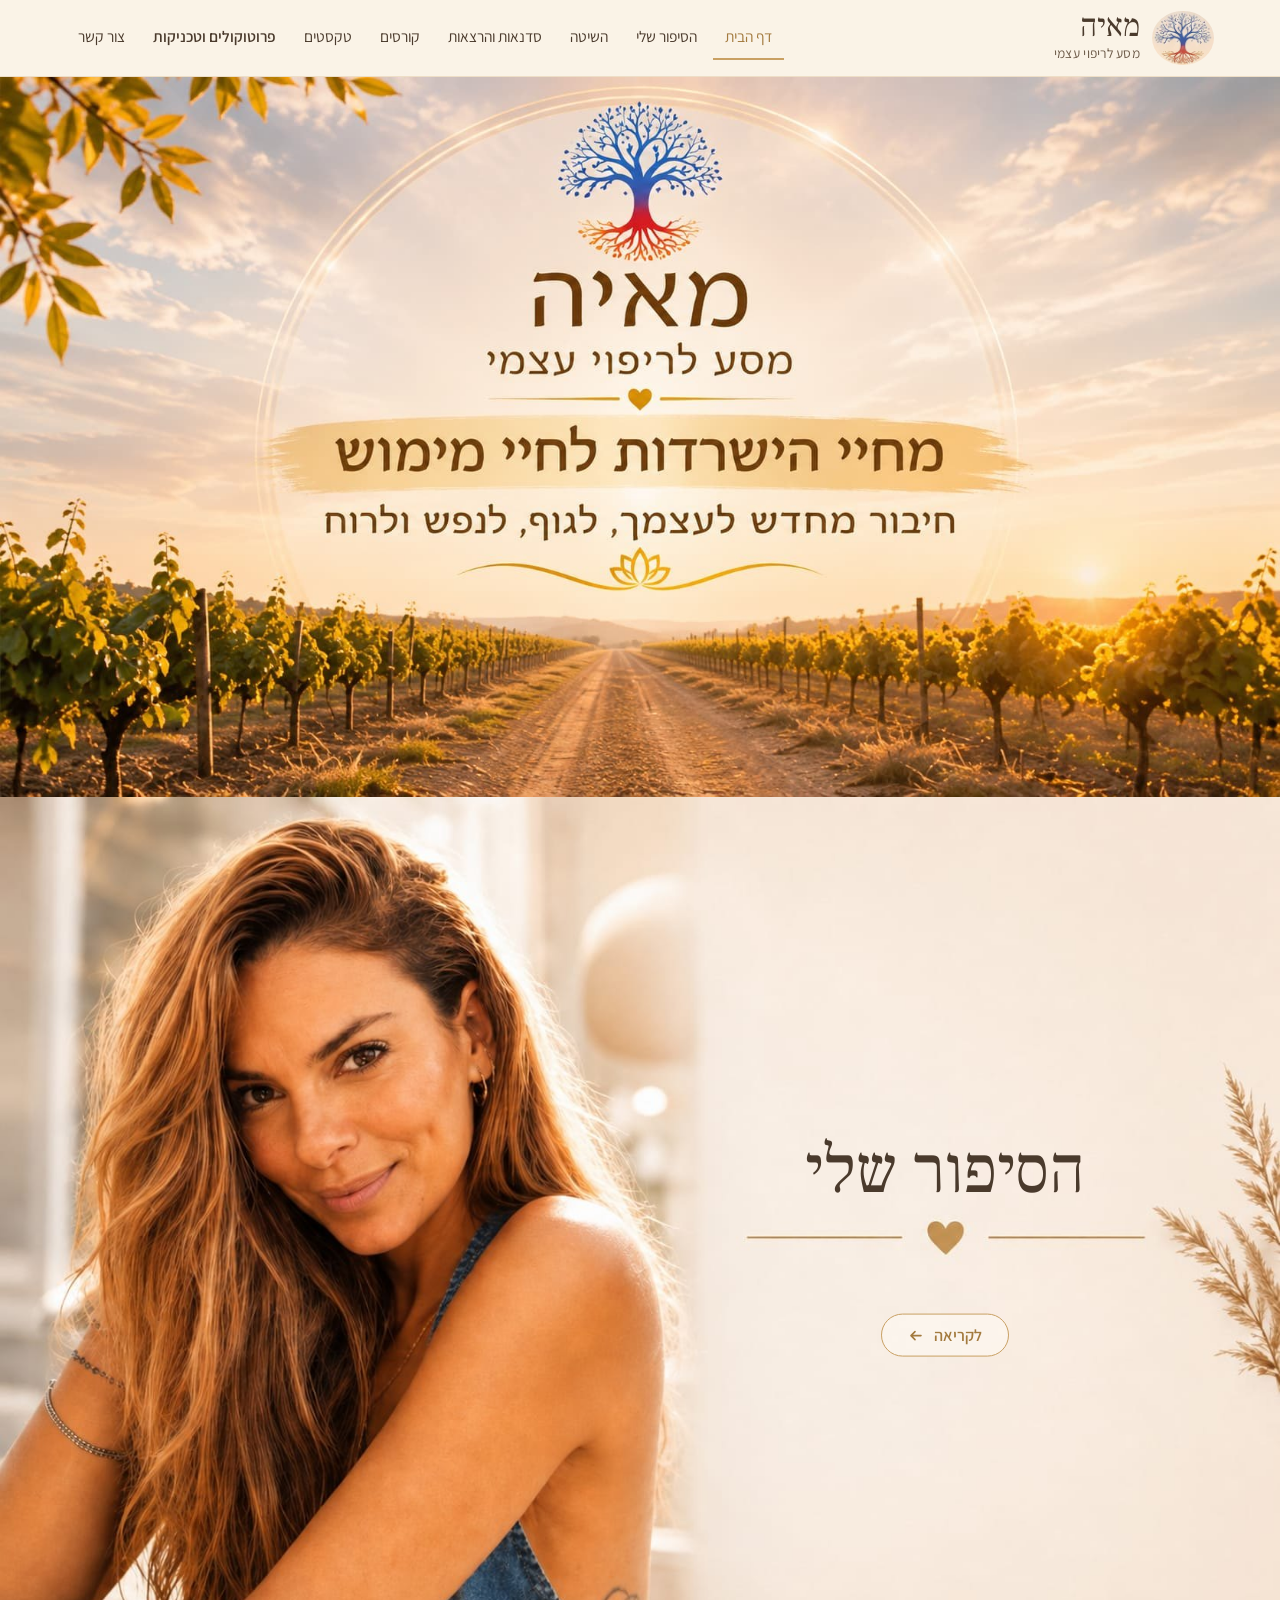
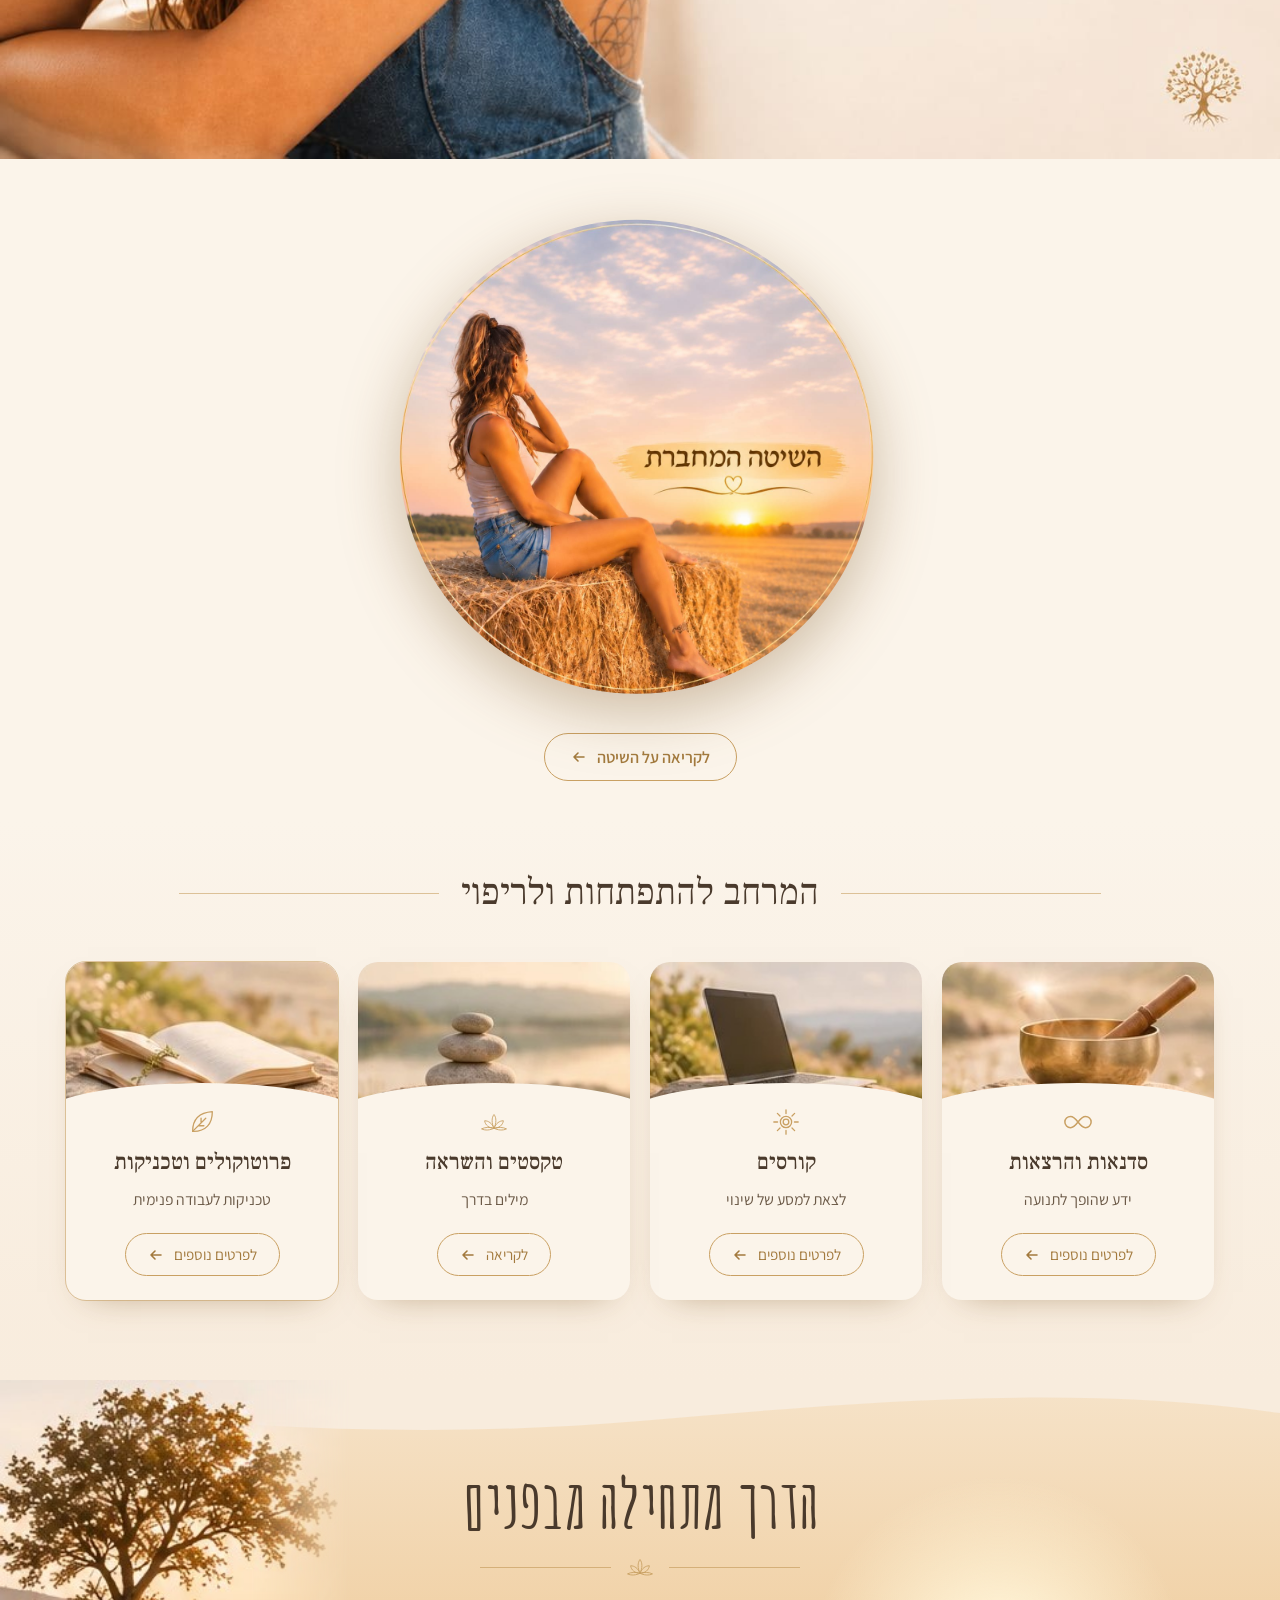
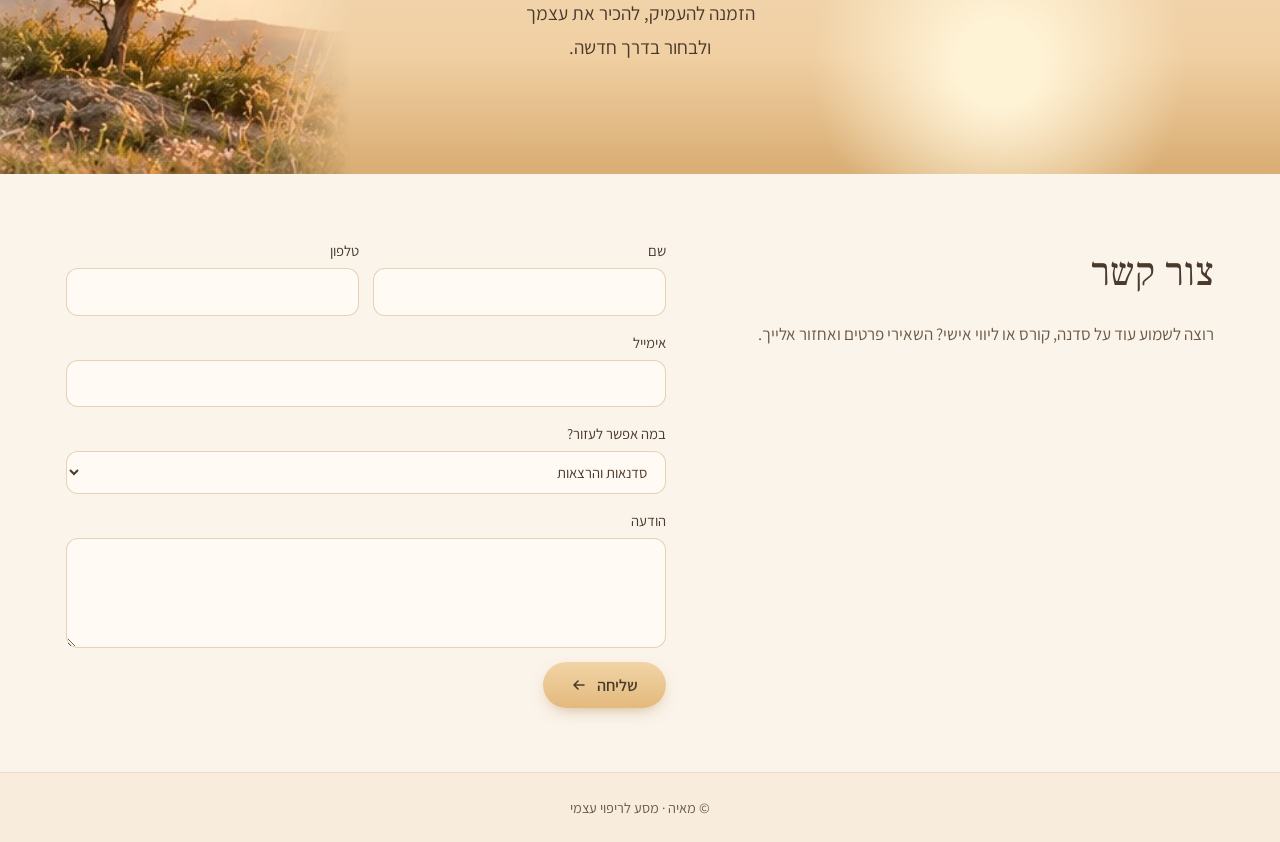
<file: index.html>
<!doctype html>
<html lang="he" dir="rtl">
<head>
<meta charset="utf-8">
<meta name="viewport" content="width=device-width, initial-scale=1, viewport-fit=cover">
<meta name="description" content="מאיה – מסע לריפוי עצמי. סדנאות, קורסים, טקסטים, פרוטוקולים וטכניקות לעבודה פנימית.">
<link rel="icon" href="img/logo.jpg">
<title>מאיה – מסע לריפוי עצמי</title>
<link rel="preconnect" href="https://fonts.googleapis.com">
<link rel="preconnect" href="https://fonts.gstatic.com" crossorigin>
<link rel="stylesheet" href="https://fonts.googleapis.com/css2?family=Frank+Ruhl+Libre:wght@300;400;500;700&family=Assistant:wght@300;400;600&family=Amatic+SC:wght@400;700&display=swap">
<link rel="stylesheet" href="styles.css">
<style>body{margin:0}img{max-width:100%}[hidden]{display:none!important}</style>
</head>
<body>
<!-- shared icons -->
<svg width="0" height="0" style="position:absolute" aria-hidden="true">
  <symbol id="lotus" viewBox="0 0 48 32" fill="none" stroke="currentColor" stroke-width="1.4" stroke-linejoin="round">
    <path d="M24 4c4 5 4 14 0 22-4-8-4-17 0-22Z"/><path d="M24 26c-3-8-9-12-15-12 1 7 7 12 15 12Z"/><path d="M24 26c3-8 9-12 15-12-1 7-7 12-15 12Z"/><path d="M24 26c-6-2-14-2-20 1 6 3 14 2 20-1Zm0 0c6-2 14-2 20 1-6 3-14 2-20-1Z"/>
  </symbol>
  <symbol id="heart" viewBox="0 0 24 22"><path fill="currentColor" d="M12 21S1 14 1 7a5.5 5.5 0 0 1 11-1 5.5 5.5 0 0 1 11 1c0 7-11 14-11 14Z"/></symbol>
  <symbol id="arrow" viewBox="0 0 16 16" fill="none" stroke="currentColor" stroke-width="1.6" stroke-linecap="round" stroke-linejoin="round"><path d="M13 8H3m4-4L3 8l4 4"/></symbol>
  <symbol id="infinity" viewBox="0 0 32 32" fill="none" stroke="currentColor" stroke-width="1.6"><path d="M16 16c-3-4-5-6-8-6a6 6 0 0 0 0 12c3 0 5-2 8-6Zm0 0c3 4 5 6 8 6a6 6 0 0 0 0-12c-3 0-5 2-8 6Z"/></symbol>
  <symbol id="sun" viewBox="0 0 32 32" fill="none" stroke="currentColor" stroke-width="1.4" stroke-linecap="round"><circle cx="16" cy="16" r="6"/><circle cx="16" cy="16" r="3"/><path d="M16 3v4M16 25v4M3 16h4M25 16h4M6.8 6.8l2.8 2.8M22.4 22.4l2.8 2.8M6.8 25.2l2.8-2.8M22.4 9.6l2.8-2.8"/></symbol>
  <symbol id="leaf" viewBox="0 0 32 32" fill="none" stroke="currentColor" stroke-width="1.4" stroke-linecap="round" stroke-linejoin="round"><path d="M6 26C6 13 14 6 27 5c0 13-7 21-20 21Z"/><path d="M6 26 20 12M12 20h6M15 17v-5"/></symbol>
</svg>

<header class="site-header">
  <div class="wrap">
    <a class="brand" href="#home" aria-label="מאיה – דף הבית">
      <img src="img/logo.jpg" alt="">
      <span><b>מאיה</b><small>מסע לריפוי עצמי</small></span>
    </a>
    <button class="menu-btn" id="menu-btn" aria-expanded="false" aria-controls="nav">תפריט</button>
    <ul class="nav" id="nav">
      <li><a href="#home" aria-current="page">דף הבית</a></li>
      <li><a href="story.html">הסיפור שלי</a></li>
      <li><a href="method.html">השיטה</a></li>
      <li><a href="workshops.html">סדנאות והרצאות</a></li>
      <li><a href="#space">קורסים</a></li>
      <li><a href="#space">טקסטים</a></li>
      <li class="accent"><a href="method.html#principles">פרוטוקולים וטכניקות</a></li>
      <li><a href="#contact">צור קשר</a></li>
    </ul>
  </div>
</header>

<main>
  <section class="home-hero" id="home">
    <h1 class="sr-only">מאיה – מסע לריפוי עצמי. מחיי הישרדות לחיי מימוש: חיבור מחדש לעצמך, לגוף, לנפש ולרוח.</h1>
    <img class="home-hero-img" src="img/home-hero.jpg" width="1672" height="941" alt="">
  </section>

  <section class="story-teaser" id="about">
    <a class="story-banner" href="story.html">
      <img src="img/story.jpg" width="1447" height="1087" alt="מאיה">
      <span class="story-title">הסיפור שלי</span>
      <span class="btn btn-line story-btn">לקריאה <svg><use href="#arrow"/></svg></span>
    </a>
  </section>

  <section class="method-teaser" id="method">
    <a class="method-circle" href="method.html">
      <img src="img/method-circle.jpg" width="1254" height="1254" alt="השיטה המחברת">
    </a>
    <a class="btn btn-line" href="method.html">לקריאה על השיטה <svg><use href="#arrow"/></svg></a>
  </section>

  <section class="space" id="space">
    <div class="wrap">
      <div class="section-title"><h2>המרחב להתפתחות ולריפוי</h2></div>
      <ul class="cards">
        <li class="card">
          <div class="card-img"><img src="img/c-workshops.jpg" alt="קערה טיבטית על סלע"></div>
          <div class="card-body">
            <svg class="card-icon"><use href="#infinity"/></svg>
            <h3>סדנאות והרצאות</h3>
            <p>ידע שהופך לתנועה</p>
            <div class="spacer"></div>
            <a class="btn btn-line" href="workshops.html">לפרטים נוספים <svg><use href="#arrow"/></svg></a>
          </div>
        </li>
        <li class="card">
          <div class="card-img"><img src="img/c-courses.jpg" alt="מחשב נייד פתוח בטבע"></div>
          <div class="card-body">
            <svg class="card-icon"><use href="#sun"/></svg>
            <h3>קורסים</h3>
            <p>לצאת למסע של שינוי</p>
            <div class="spacer"></div>
            <a class="btn btn-line" href="#contact">לפרטים נוספים <svg><use href="#arrow"/></svg></a>
          </div>
        </li>
        <li class="card">
          <div class="card-img"><img src="img/c-texts.jpg" alt="ערימת אבנים מאוזנת ליד אגם"></div>
          <div class="card-body">
            <svg class="card-icon"><use href="#lotus"/></svg>
            <h3>טקסטים והשראה</h3>
            <p>מילים בדרך</p>
            <div class="spacer"></div>
            <a class="btn btn-line" href="#contact">לקריאה <svg><use href="#arrow"/></svg></a>
          </div>
        </li>
        <li class="card featured">
          <div class="card-img"><img src="img/c-protocols.jpg" alt="ספר פתוח עם ענף על סלע"></div>
          <div class="card-body">
            <svg class="card-icon"><use href="#leaf"/></svg>
            <h3>פרוטוקולים וטכניקות</h3>
            <p>טכניקות לעבודה פנימית</p>
            <div class="spacer"></div>
            <a class="btn btn-line" href="method.html#principles">לפרטים נוספים <svg><use href="#arrow"/></svg></a>
          </div>
        </li>
      </ul>
    </div>
  </section>

  <section class="closing">
    <svg class="wave" viewBox="0 0 1440 60" preserveAspectRatio="none" aria-hidden="true"><path fill="currentColor" d="M0 40C240 10 480 0 720 18s480 38 720 8V60H0Z"/></svg>
    <img class="closing-tree" src="img/tree.jpg" alt="">
    <div class="wrap">
      <h2>הדרך מתחילה מבפנים</h2>
      <div class="divider" aria-hidden="true"><svg><use href="#lotus"/></svg></div>
      <p>הזמנה להעמיק, להכיר את עצמך ולבחור בדרך חדשה.</p>
    </div>
  </section>

  <section class="contact" id="contact">
    <div class="wrap">
      <div>
        <h2>צור קשר</h2>
        <p>רוצה לשמוע עוד על סדנה, קורס או ליווי אישי? השאירי פרטים ואחזור אלייך.</p>
      </div>
      <form id="contact-form">
        <label>שם<input id="f-name" name="name" required autocomplete="name"></label>
        <label>טלפון<input id="f-phone" name="phone" type="tel" autocomplete="tel"></label>
        <label class="full">אימייל<input id="f-email" name="email" type="email" required autocomplete="email"></label>
        <label class="full">במה אפשר לעזור?
          <select id="f-topic" name="topic">
            <option>סדנאות והרצאות</option><option>קורסים</option><option>פרוטוקולים וטכניקות</option><option>ליווי אישי</option>
          </select>
        </label>
        <label class="full">הודעה<textarea id="f-msg" name="message"></textarea></label>
        <button class="btn btn-solid" type="submit">שליחה <svg><use href="#arrow"/></svg></button>
        <input type="text" name="website" id="f-website" tabindex="-1" autocomplete="off" aria-hidden="true" style="position:absolute;inset-inline-start:0;bottom:0;width:1px;height:1px;opacity:0;pointer-events:none;clip-path:inset(50%)">
        <p class="form-note" id="form-note" role="status" hidden></p>
      </form>
    </div>
  </section>
</main>

<footer><div class="wrap">© מאיה · מסע לריפוי עצמי</div></footer>

<script>
const btn=document.getElementById('menu-btn'),nav=document.getElementById('nav');
btn.addEventListener('click',()=>{const o=nav.classList.toggle('open');btn.setAttribute('aria-expanded',o)});
nav.addEventListener('click',e=>{if(e.target.closest('a')){nav.classList.remove('open');btn.setAttribute('aria-expanded','false')}});
const form=document.getElementById('contact-form'),note=document.getElementById('form-note'),sendBtn=form.querySelector('button[type="submit"]');
form.addEventListener('submit',async e=>{
  e.preventDefault();
  const data=Object.fromEntries(new FormData(form));
  sendBtn.disabled=true;note.hidden=false;note.textContent='שולחת...';
  try{
    const r=await fetch('/api/contact',{method:'POST',headers:{'Content-Type':'application/json'},body:JSON.stringify(data)});
    const out=await r.json().catch(()=>({}));
    if(r.ok&&out.ok){form.reset();note.textContent='תודה! ההודעה התקבלה ואחזור אלייך בהקדם.';}
    else{note.textContent=out.error||'השליחה נכשלה, נסי שוב מאוחר יותר.';}
  }catch{note.textContent='אין חיבור כרגע, נסי שוב מאוחר יותר.';}
  finally{sendBtn.disabled=false;}
});
</script>
</body>
</html>
</file>
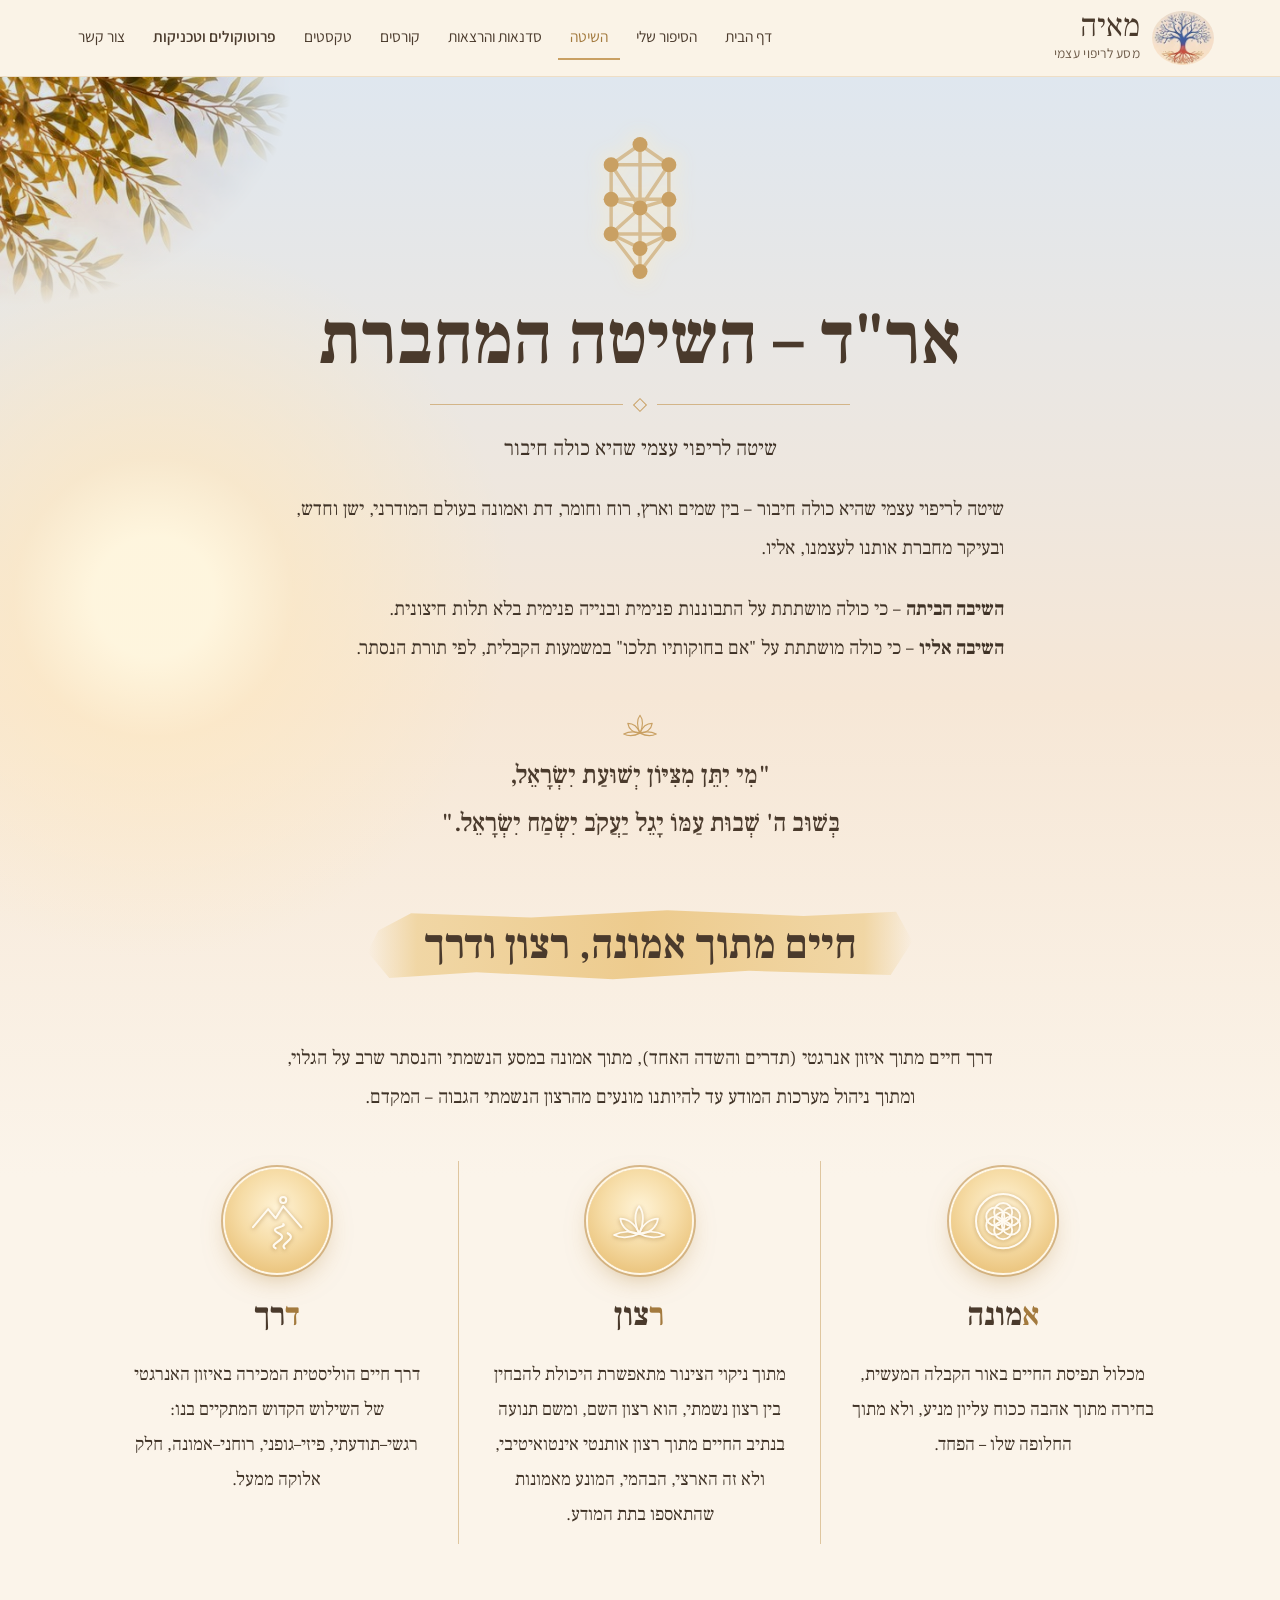
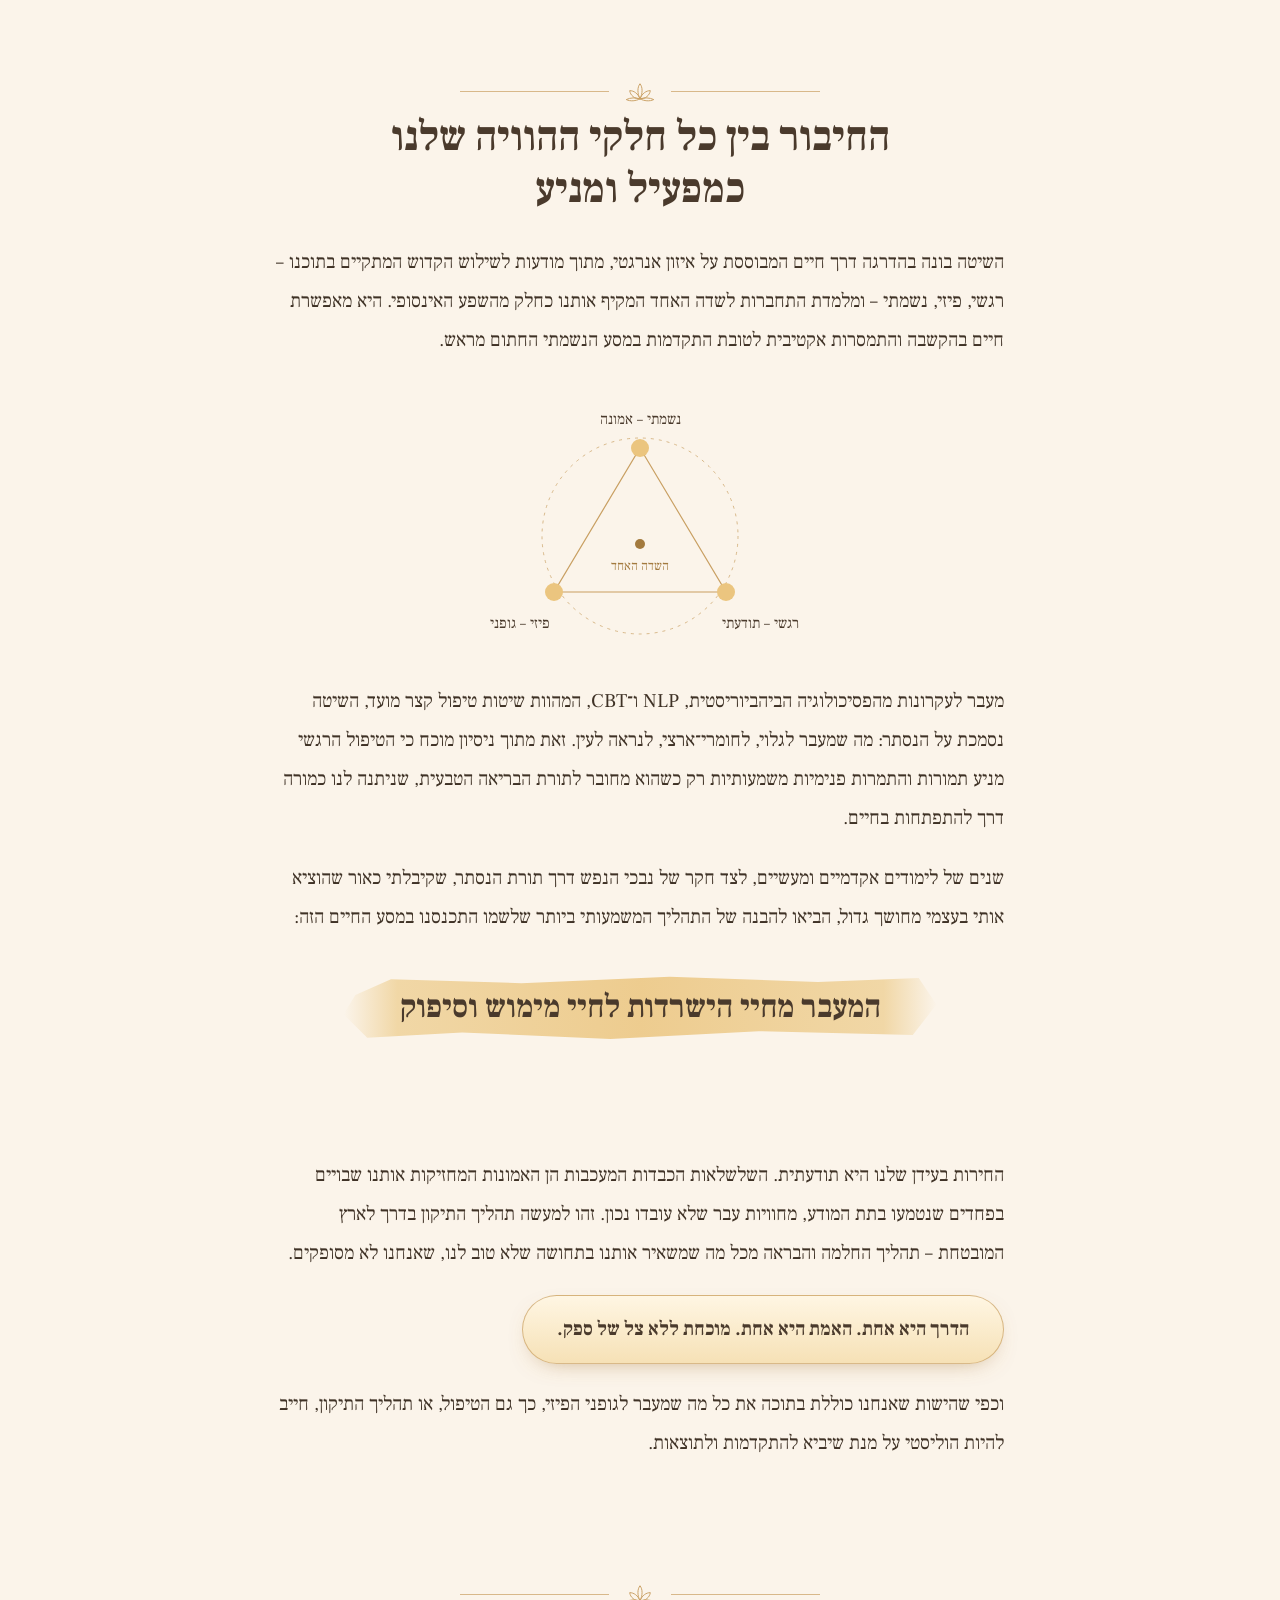
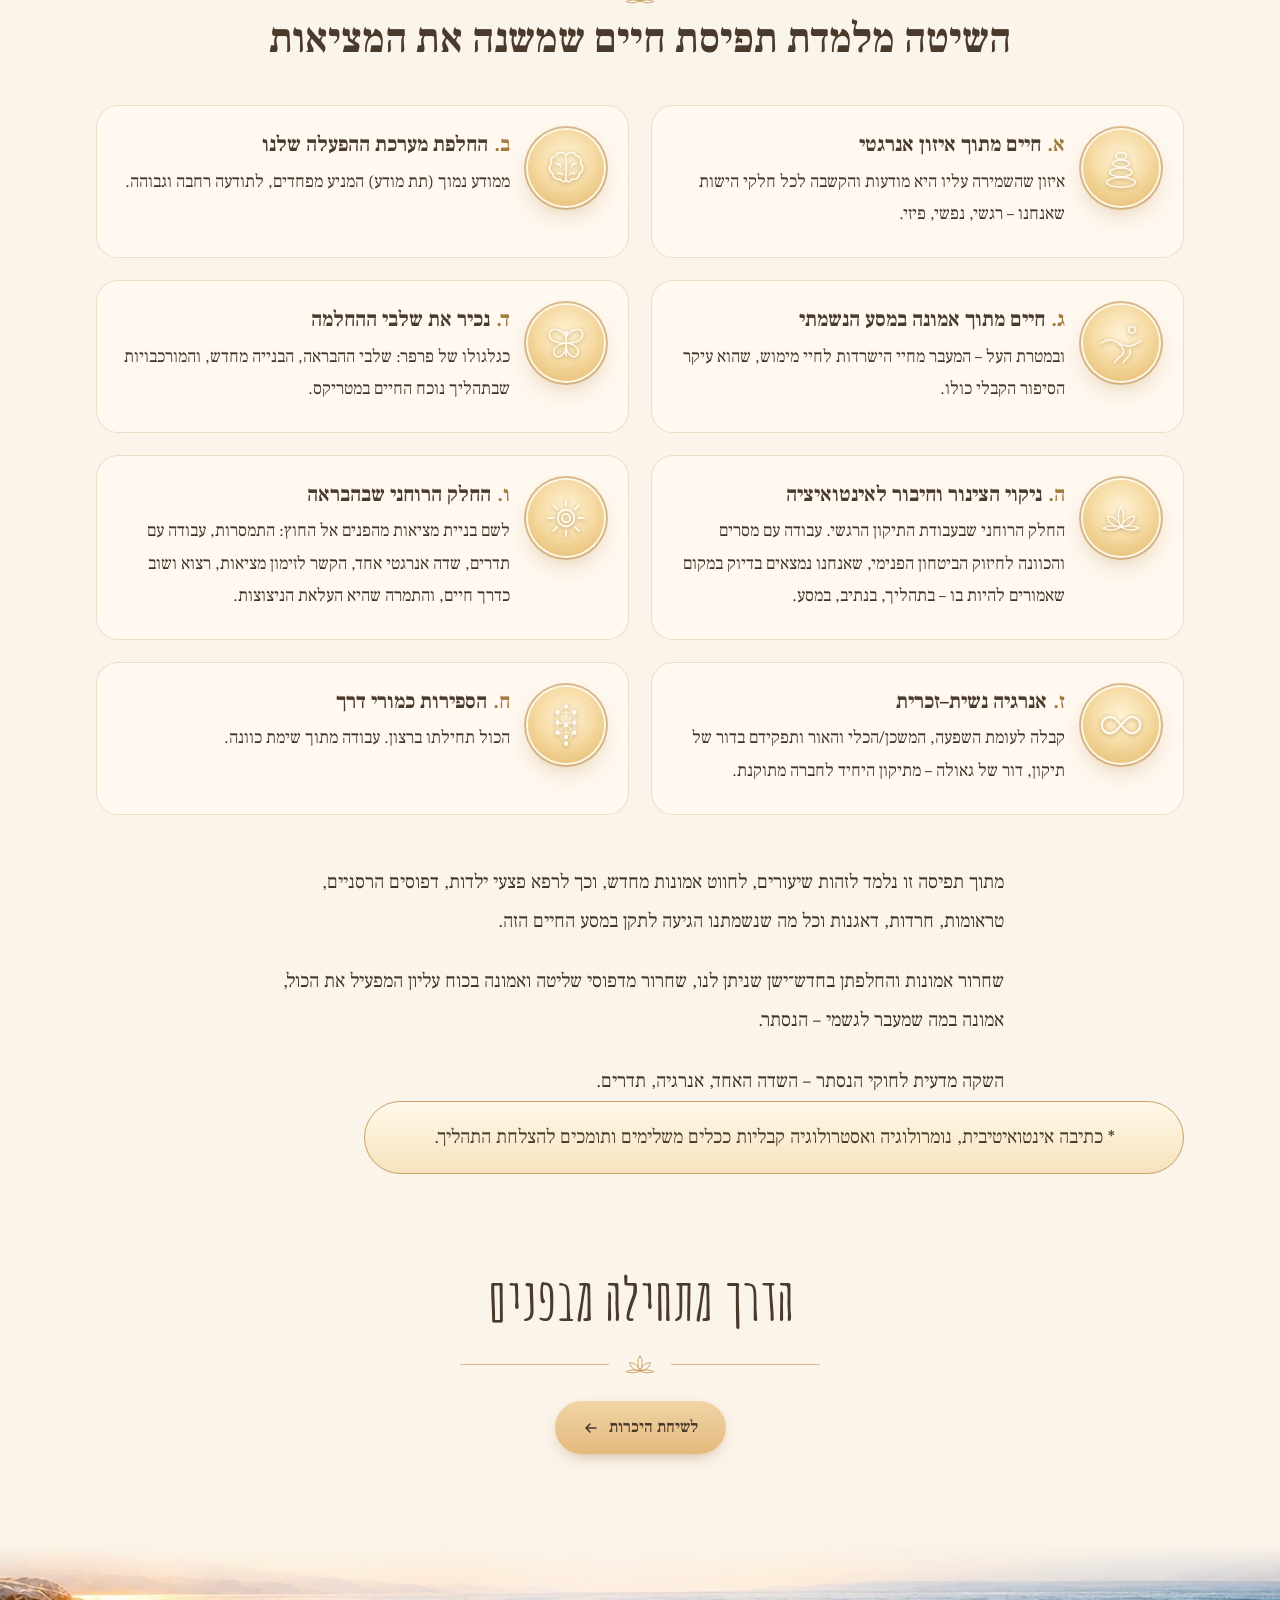
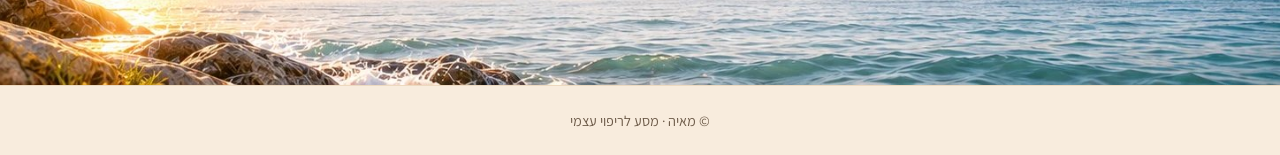
<file: method.html>
<!doctype html>
<html lang="he" dir="rtl">
<head>
<meta charset="utf-8">
<meta name="viewport" content="width=device-width, initial-scale=1, viewport-fit=cover">
<meta name="description" content="אר&quot;ד – השיטה המחברת: שיטה לריפוי עצמי מתוך אמונה, רצון ודרך. המעבר מחיי הישרדות לחיי מימוש וסיפוק.">
<link rel="icon" href="img/logo.jpg">
<title>אר"ד – השיטה המחברת | מאיה</title>
<link rel="preconnect" href="https://fonts.googleapis.com">
<link rel="preconnect" href="https://fonts.gstatic.com" crossorigin>
<link rel="stylesheet" href="https://fonts.googleapis.com/css2?family=Frank+Ruhl+Libre:wght@300;400;500;700&family=Assistant:wght@300;400;600&family=Amatic+SC:wght@400;700&display=swap">
<link rel="stylesheet" href="styles.css">
<style>
body{margin:0}img{max-width:100%}[hidden]{display:none!important}
</style>
</head>
<body>

<svg width="0" height="0" style="position:absolute" aria-hidden="true">
  <symbol id="lotus" viewBox="0 0 48 32" fill="none" stroke="currentColor" stroke-width="1.4" stroke-linejoin="round">
    <path d="M24 4c4 5 4 14 0 22-4-8-4-17 0-22Z"/><path d="M24 26c-3-8-9-12-15-12 1 7 7 12 15 12Z"/><path d="M24 26c3-8 9-12 15-12-1 7-7 12-15 12Z"/><path d="M24 26c-6-2-14-2-20 1 6 3 14 2 20-1Zm0 0c6-2 14-2 20 1-6 3-14 2-20-1Z"/>
  </symbol>
  <symbol id="arrow" viewBox="0 0 16 16" fill="none" stroke="currentColor" stroke-width="1.6" stroke-linecap="round" stroke-linejoin="round"><path d="M13 8H3m4-4L3 8l4 4"/></symbol>
  <symbol id="sefirot" viewBox="0 0 40 52" fill="none" stroke="currentColor" stroke-width="1.2">
    <path d="M20 4 30 11 30 23 30 35 20 48M20 4 10 11 10 23 10 35 20 48M20 4V48M10 11H30M10 23H30M10 35H30M10 11 20 26 30 11M10 23 20 26 30 23M10 35 20 26 30 35M10 35 20 40 30 35" opacity=".6"/>
    <g fill="currentColor" stroke="none"><circle cx="20" cy="4" r="2.6"/><circle cx="30" cy="11" r="2.6"/><circle cx="10" cy="11" r="2.6"/><circle cx="30" cy="23" r="2.6"/><circle cx="10" cy="23" r="2.6"/><circle cx="20" cy="26" r="2.6"/><circle cx="30" cy="35" r="2.6"/><circle cx="10" cy="35" r="2.6"/><circle cx="20" cy="40" r="2.6"/><circle cx="20" cy="48" r="2.6"/></g>
  </symbol>
  <symbol id="flower" viewBox="0 0 40 40" fill="none" stroke="currentColor" stroke-width="1.3">
    <circle cx="20" cy="20" r="18"/><circle cx="20" cy="20" r="6"/><circle cx="20" cy="14" r="6"/><circle cx="20" cy="26" r="6"/><circle cx="14.8" cy="17" r="6"/><circle cx="25.2" cy="17" r="6"/><circle cx="14.8" cy="23" r="6"/><circle cx="25.2" cy="23" r="6"/>
  </symbol>
  <symbol id="road" viewBox="0 0 40 40" fill="none" stroke="currentColor" stroke-width="1.4" stroke-linecap="round" stroke-linejoin="round">
    <path d="M4 24 14 12l5 6 5-8 12 14"/><circle cx="24" cy="6" r="2"/><path d="M19 38c-6-3 10-6 2-10s6-4 3-6M25 38c-4-3 9-6 2-10"/>
  </symbol>
  <symbol id="stones" viewBox="0 0 40 40" fill="none" stroke="currentColor" stroke-width="1.4"><ellipse cx="20" cy="33" rx="13" ry="4.5"/><ellipse cx="20" cy="24" rx="10" ry="4"/><ellipse cx="20" cy="16" rx="7.5" ry="3.4"/><ellipse cx="20" cy="9" rx="5" ry="2.8"/></symbol>
  <symbol id="brain" viewBox="0 0 40 40" fill="none" stroke="currentColor" stroke-width="1.4" stroke-linecap="round" stroke-linejoin="round">
    <path d="M20 8c-2-3-8-3-9 1-4 0-6 4-4 7-3 2-3 7 1 9 0 4 4 6 7 5 1 3 4 3 5 1V8Z"/><path d="M20 8c2-3 8-3 9 1 4 0 6 4 4 7 3 2 3 7-1 9 0 4-4 6-7 5-1 3-4 3-5 1"/><path d="M11 16c2 0 4 1 4 3M29 16c-2 0-4 1-4 3M12 25c2-1 4 0 5 1M28 25c-2-1-4 0-5 1"/>
  </symbol>
  <symbol id="path" viewBox="0 0 40 40" fill="none" stroke="currentColor" stroke-width="1.4" stroke-linecap="round"><path d="M2 20c6-4 10-4 16 0s12 4 20-2"/><path d="M14 38c2-6 10-6 8-12s-6-4-3-6"/><path d="M22 38c2-5 8-6 6-12"/><circle cx="30" cy="8" r="3"/></symbol>
  <symbol id="butterfly" viewBox="0 0 40 40" fill="none" stroke="currentColor" stroke-width="1.4" stroke-linejoin="round"><path d="M20 12v20"/><path d="M20 15C16 7 6 5 5 11s5 9 15 9C10 21 7 27 10 31s9 0 10-8"/><path d="M20 15c4-8 14-10 15-4s-5 9-15 9c10 1 13 7 10 11s-9 0-10-8"/><path d="M18 9l2 3 2-3"/></symbol>
  <symbol id="sun" viewBox="0 0 32 32" fill="none" stroke="currentColor" stroke-width="1.4" stroke-linecap="round"><circle cx="16" cy="16" r="6"/><circle cx="16" cy="16" r="3"/><path d="M16 3v4M16 25v4M3 16h4M25 16h4M6.8 6.8l2.8 2.8M22.4 22.4l2.8 2.8M6.8 25.2l2.8-2.8M22.4 9.6l2.8-2.8"/></symbol>
  <symbol id="infinity" viewBox="0 0 32 32" fill="none" stroke="currentColor" stroke-width="1.6"><path d="M16 16c-3-4-5-6-8-6a6 6 0 0 0 0 12c3 0 5-2 8-6Zm0 0c3 4 5 6 8 6a6 6 0 0 0 0-12c-3 0-5 2-8 6Z"/></symbol>
</svg>

<header class="site-header">
  <div class="wrap">
    <a class="brand" href="index.html" aria-label="מאיה – דף הבית">
      <img src="img/logo.jpg" alt="">
      <span><b>מאיה</b><small>מסע לריפוי עצמי</small></span>
    </a>
    <button class="menu-btn" id="menu-btn" aria-expanded="false" aria-controls="nav">תפריט</button>
    <ul class="nav" id="nav">
      <li><a href="index.html">דף הבית</a></li>
      <li><a href="index.html#about">הסיפור שלי</a></li>
      <li><a href="method.html" aria-current="page">השיטה</a></li>
      <li><a href="workshops.html">סדנאות והרצאות</a></li>
      <li><a href="index.html#space">קורסים</a></li>
      <li><a href="index.html#space">טקסטים</a></li>
      <li class="accent"><a href="#principles">פרוטוקולים וטכניקות</a></li>
      <li><a href="index.html#contact">צור קשר</a></li>
    </ul>
  </div>
</header>

<main class="method">
  <img class="leaf-branch" src="img/method-branch.jpg" alt="">

  <!-- ===== opening ===== -->
  <div class="col">
    <div class="m-hero">
      <svg class="sefirot-top" aria-hidden="true"><use href="#sefirot"/></svg>
      <h1>אר"ד – השיטה המחברת</h1>
      <div class="diamond-rule" aria-hidden="true"><i></i></div>
      <p class="lead">שיטה לריפוי עצמי שהיא כולה חיבור</p>
    </div>

    <p>שיטה לריפוי עצמי שהיא כולה חיבור – בין שמים וארץ, רוח וחומר, דת ואמונה בעולם המודרני, ישן וחדש, ובעיקר מחברת אותנו לעצמנו, אליו.</p>
    <p><b>השיבה הביתה</b> – כי כולה מושתתת על התבוננות פנימית ובנייה פנימית בלא תלות חיצונית.<br>
    <b>השיבה אליו</b> – כי כולה מושתתת על "אם בחוקותיו תלכו" במשמעות הקבלית, לפי תורת הנסתר.</p>

    <div class="verse">
      <svg aria-hidden="true"><use href="#lotus"/></svg>
      <blockquote>"מִי יִתֵּן מִצִּיּוֹן יְשׁוּעַת יִשְׂרָאֵל,<br>בְּשׁוּב ה' שְׁבוּת עַמּוֹ יָגֵל יַעֲקֹב יִשְׂמַח יִשְׂרָאֵל."</blockquote>
    </div>
  </div>

  <!-- ===== אמונה, רצון, דרך ===== -->
  <section class="m-block" id="ard">
    <div class="wide">
      <div class="center"><h2 class="brush">חיים מתוך אמונה, רצון ודרך</h2></div>
      <div class="col" style="margin-top:26px">
        <p class="center">דרך חיים מתוך איזון אנרגטי (תדרים והשדה האחד), מתוך אמונה במסע הנשמתי והנסתר שרב על הגלוי, ומתוך ניהול מערכות המודע עד להיותנו מונעים מהרצון הנשמתי הגבוה – המקדם.</p>
      </div>
      <ul class="pillars">
        <li class="pillar">
          <span class="medal"><svg><use href="#flower"/></svg></span>
          <h3><b>א</b>מונה</h3>
          <p>מכלול תפיסת החיים באור הקבלה המעשית, בחירה מתוך אהבה ככוח עליון מניע, ולא מתוך החלופה שלו – הפחד.</p>
        </li>
        <li class="pillar">
          <span class="medal"><svg viewBox="0 0 48 32"><use href="#lotus"/></svg></span>
          <h3><b>ר</b>צון</h3>
          <p>מתוך ניקוי הצינור מתאפשרת היכולת להבחין בין רצון נשמתי, הוא רצון השם, ומשם תנועה בנתיב החיים מתוך רצון אותנטי אינטואיטיבי, ולא זה הארצי, הבהמי, המונע מאמונות שהתאספו בתת המודע.</p>
        </li>
        <li class="pillar">
          <span class="medal"><svg><use href="#road"/></svg></span>
          <h3><b>ד</b>רך</h3>
          <p>דרך חיים הוליסטית המכירה באיזון האנרגטי של השילוש הקדוש המתקיים בנו: רגשי–תודעתי, פיזי–גופני, רוחני–אמונה, חלק אלוקה ממעל.</p>
        </li>
      </ul>
    </div>
  </section>

  <!-- ===== החיבור ===== -->
  <section class="m-block" id="connection">
    <div class="col">
      <div class="lotus-rule" aria-hidden="true"><svg><use href="#lotus"/></svg></div>
      <h2>החיבור בין כל חלקי ההוויה שלנו<br>כמפעיל ומניע</h2>
      <p>השיטה בונה בהדרגה דרך חיים המבוססת על איזון אנרגטי, מתוך מודעות לשילוש הקדוש המתקיים בתוכנו – רגשי, פיזי, נשמתי – ומלמדת התחברות לשדה האחד המקיף אותנו כחלק מהשפע האינסופי. היא מאפשרת חיים בהקשבה והתמסרות אקטיבית לטובת התקדמות במסע הנשמתי החתום מראש.</p>

      <svg class="triad" viewBox="0 0 360 250" role="img" aria-label="השילוש הקדוש: רגשי, פיזי, נשמתי, סביב השדה האחד">
        <circle cx="180" cy="140" r="98" fill="none" stroke="#c9a063" stroke-width="1" stroke-dasharray="3 5" opacity=".7"/>
        <path d="M180 52 266 196H94Z" fill="none" stroke="#c9a063" stroke-width="1.2"/>
        <circle cx="180" cy="52" r="9" fill="#ebc57f"/><circle cx="266" cy="196" r="9" fill="#ebc57f"/><circle cx="94" cy="196" r="9" fill="#ebc57f"/>
        <circle cx="180" cy="148" r="5" fill="#a37a3e"/>
        <text x="180" y="28" text-anchor="middle">נשמתי – אמונה</text>
        <text x="300" y="232" text-anchor="middle">רגשי – תודעתי</text>
        <text x="60" y="232" text-anchor="middle">פיזי – גופני</text>
        <text x="180" y="174" text-anchor="middle" style="font-size:13px;fill:#a37a3e">השדה האחד</text>
      </svg>

      <p style="margin-top:36px">מעבר לעקרונות מהפסיכולוגיה הביהביוריסטית, NLP ו־CBT, המהוות שיטות טיפול קצר מועד, השיטה נסמכת על הנסתר: מה שמעבר לגלוי, לחומרי־ארצי, לנראה לעין. זאת מתוך ניסיון מוכח כי הטיפול הרגשי מניע תמורות והתמרות פנימיות משמעותיות רק כשהוא מחובר לתורת הבריאה הטבעית, שניתנה לנו כמורה דרך להתפתחות בחיים.</p>
      <p>שנים של לימודים אקדמיים ומעשיים, לצד חקר של נבכי הנפש דרך תורת הנסתר, שקיבלתי כאור שהוציא אותי בעצמי מחושך גדול, הביאו להבנה של התהליך המשמעותי ביותר שלשמו התכנסנו במסע החיים הזה:</p>
    </div>
    <div class="center" style="margin-top:34px"><p class="brush">המעבר מחיי הישרדות לחיי מימוש וסיפוק</p></div>
  </section>

  <!-- ===== החירות ===== -->
  <section class="m-block" id="freedom">
    <div class="col">
      <p>החירות בעידן שלנו היא תודעתית. השלשלאות הכבדות המעכבות הן האמונות המחזיקות אותנו שבויים בפחדים שנטמעו בתת המודע, מחוויות עבר שלא עובדו נכון. זהו למעשה תהליך התיקון בדרך לארץ המובטחת – תהליך החלמה והבראה מכל מה שמשאיר אותנו בתחושה שלא טוב לנו, שאנחנו לא מסופקים.</p>
      <p class="banner-pill">הדרך היא אחת. האמת היא אחת. מוכחת ללא צל של ספק.</p>
      <p>וכפי שהישות שאנחנו כוללת בתוכה את כל מה שמעבר לגופני הפיזי, כך גם הטיפול, או תהליך התיקון, חייב להיות הוליסטי על מנת שיביא להתקדמות ולתוצאות.</p>
    </div>
  </section>

  <!-- ===== עקרונות ===== -->
  <section class="m-block" id="principles">
    <div class="wide">
      <div class="lotus-rule" aria-hidden="true"><svg><use href="#lotus"/></svg></div>
      <h2>השיטה מלמדת תפיסת חיים שמשנה את המציאות</h2>
      <ol class="principles">
        <li class="principle"><span class="medal"><svg><use href="#stones"/></svg></span><div>
          <h3><span class="letter">א.</span>חיים מתוך איזון אנרגטי</h3>
          <p>איזון שהשמירה עליו היא מודעות והקשבה לכל חלקי הישות שאנחנו – רגשי, נפשי, פיזי.</p></div></li>
        <li class="principle"><span class="medal"><svg><use href="#brain"/></svg></span><div>
          <h3><span class="letter">ב.</span>החלפת מערכת ההפעלה שלנו</h3>
          <p>ממודע נמוך (תת מודע) המניע מפחדים, לתודעה רחבה וגבוהה.</p></div></li>
        <li class="principle"><span class="medal"><svg><use href="#path"/></svg></span><div>
          <h3><span class="letter">ג.</span>חיים מתוך אמונה במסע הנשמתי</h3>
          <p>ובמטרת העל – המעבר מחיי הישרדות לחיי מימוש, שהוא עיקר הסיפור הקבלי כולו.</p></div></li>
        <li class="principle"><span class="medal"><svg><use href="#butterfly"/></svg></span><div>
          <h3><span class="letter">ד.</span>נכיר את שלבי ההחלמה</h3>
          <p>כגלגולו של פרפר: שלבי ההבראה, הבנייה מחדש, והמורכבויות שבתהליך נוכח החיים במטריקס.</p></div></li>
        <li class="principle"><span class="medal"><svg viewBox="0 0 48 32"><use href="#lotus"/></svg></span><div>
          <h3><span class="letter">ה.</span>ניקוי הצינור וחיבור לאינטואיציה</h3>
          <p>החלק הרוחני שבעבודת התיקון הרגשי. עבודה עם מסרים והכוונה לחיזוק הביטחון הפנימי, שאנחנו נמצאים בדיוק במקום שאמורים להיות בו – בתהליך, בנתיב, במסע.</p></div></li>
        <li class="principle"><span class="medal"><svg><use href="#sun"/></svg></span><div>
          <h3><span class="letter">ו.</span>החלק הרוחני שבהבראה</h3>
          <p>לשם בניית מציאות מהפנים אל החוץ: התמסרות, עבודה עם תדרים, שדה אנרגטי אחד, הקשר לזימון מציאות, רצוא ושוב כדרך חיים, והתמרה שהיא העלאת הניצוצות.</p></div></li>
        <li class="principle"><span class="medal"><svg><use href="#infinity"/></svg></span><div>
          <h3><span class="letter">ז.</span>אנרגיה נשית–זכרית</h3>
          <p>קבלה לעומת השפעה, המשכן/הכלי והאור ותפקידם בדור של תיקון, דור של גאולה – מתיקון היחיד לחברה מתוקנת.</p></div></li>
        <li class="principle"><span class="medal"><svg viewBox="0 0 40 52"><use href="#sefirot"/></svg></span><div>
          <h3><span class="letter">ח.</span>הספירות כמורי דרך</h3>
          <p>הכול תחילתו ברצון. עבודה מתוך שימת כוונה.</p></div></li>
      </ol>

      <div class="col after">
        <p>מתוך תפיסה זו נלמד לזהות שיעורים, לחווט אמונות מחדש, וכך לרפא פצעי ילדות, דפוסים הרסניים, טראומות, חרדות, דאגנות וכל מה שנשמתנו הגיעה לתקן במסע החיים הזה.</p>
        <p>שחרור אמונות והחלפתן בחדש־ישן שניתן לנו, שחרור מדפוסי שליטה ואמונה בכוח עליון המפעיל את הכול, אמונה במה שמעבר לגשמי – הנסתר.</p>
        <p>השקה מדעית לחוקי הנסתר – השדה האחד, אנרגיה, תדרים.</p>
      </div>
      <p class="tools-note">* כתיבה אינטואיטיבית, נומרולוגיה ואסטרולוגיה קבליות ככלים משלימים ותומכים להצלחת התהליך.</p>
    </div>
  </section>

  <div class="m-cta">
    <h2>הדרך מתחילה מבפנים</h2>
    <div class="lotus-rule" aria-hidden="true"><svg><use href="#lotus"/></svg></div>
    <a class="btn btn-solid" href="index.html#contact">לשיחת היכרות <svg><use href="#arrow"/></svg></a>
  </div>
  <div class="sea" aria-hidden="true"></div>
</main>

<footer><div class="wrap">© מאיה · מסע לריפוי עצמי</div></footer>

<script>
const btn=document.getElementById('menu-btn'),nav=document.getElementById('nav');
btn.addEventListener('click',()=>{const o=nav.classList.toggle('open');btn.setAttribute('aria-expanded',o)});
nav.addEventListener('click',e=>{if(e.target.closest('a')){nav.classList.remove('open');btn.setAttribute('aria-expanded','false')}});
</script>
</body>
</html>
</file>
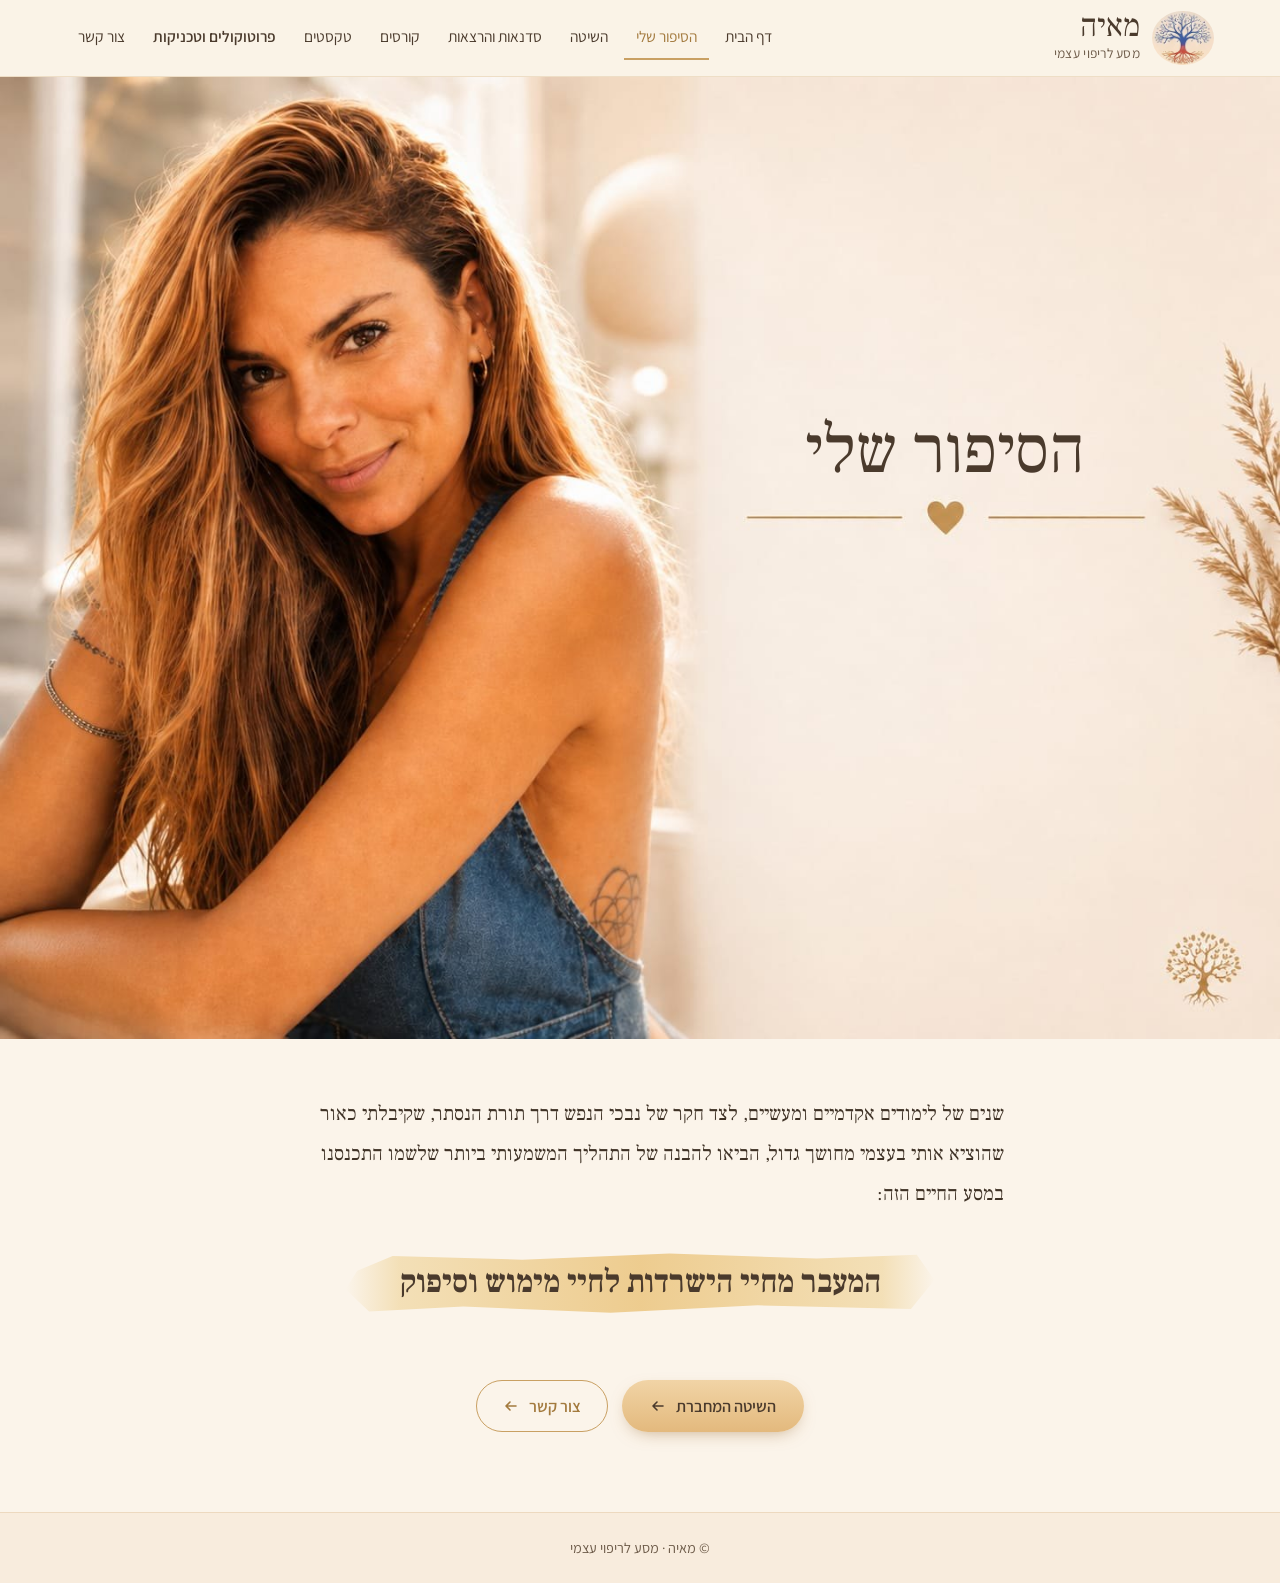
<file: story.html>
<!doctype html>
<html lang="he" dir="rtl">
<head>
<meta charset="utf-8">
<meta name="viewport" content="width=device-width, initial-scale=1, viewport-fit=cover">
<meta name="description" content="הסיפור של מאיה – מסע לריפוי עצמי.">
<link rel="icon" href="img/logo.jpg">
<title>הסיפור שלי | מאיה</title>
<link rel="preconnect" href="https://fonts.googleapis.com">
<link rel="preconnect" href="https://fonts.gstatic.com" crossorigin>
<link rel="stylesheet" href="https://fonts.googleapis.com/css2?family=Frank+Ruhl+Libre:wght@300;400;500;700&family=Assistant:wght@300;400;600&family=Amatic+SC:wght@400;700&display=swap">
<link rel="stylesheet" href="styles.css">
<style>
body{margin:0}img{max-width:100%}[hidden]{display:none!important}
.story-text{background:var(--cream);padding-block:56px 40px}
.story-text .col{max-width:760px;margin-inline:auto;padding-left:var(--gutter-l);padding-right:var(--gutter-r)}
.story-text p{font-family:var(--f-display);font-size:1.25rem;line-height:2;color:#3f3226;margin:0}
.story-text p + p{margin-top:1.1em}
.story-brush{text-align:center;margin-top:36px}
.story-brush .brush-line{font-size:clamp(1.4rem,3.4vw,2rem)}
.story-cta{display:flex;flex-wrap:wrap;gap:14px;justify-content:center;padding-block:24px 80px;background:var(--cream)}
</style>
</head>
<body>
<svg width="0" height="0" style="position:absolute" aria-hidden="true">
  <symbol id="arrow" viewBox="0 0 16 16" fill="none" stroke="currentColor" stroke-width="1.6" stroke-linecap="round" stroke-linejoin="round"><path d="M13 8H3m4-4L3 8l4 4"/></symbol>
</svg>

<header class="site-header">
  <div class="wrap">
    <a class="brand" href="index.html" aria-label="מאיה – דף הבית">
      <img src="img/logo.jpg" alt="">
      <span><b>מאיה</b><small>מסע לריפוי עצמי</small></span>
    </a>
    <button class="menu-btn" id="menu-btn" aria-expanded="false" aria-controls="nav">תפריט</button>
    <ul class="nav" id="nav">
      <li><a href="index.html">דף הבית</a></li>
      <li><a href="story.html" aria-current="page">הסיפור שלי</a></li>
      <li><a href="method.html">השיטה</a></li>
      <li><a href="workshops.html">סדנאות והרצאות</a></li>
      <li><a href="index.html#space">קורסים</a></li>
      <li><a href="index.html#space">טקסטים</a></li>
      <li class="accent"><a href="method.html#principles">פרוטוקולים וטכניקות</a></li>
      <li><a href="index.html#contact">צור קשר</a></li>
    </ul>
  </div>
</header>

<main>
  <section class="story-teaser">
    <div class="story-banner">
      <img src="img/story.jpg" width="1447" height="1087" alt="מאיה">
      <h1 class="story-title">הסיפור שלי</h1>
    </div>
  </section>

  <section class="story-text">
    <div class="col">
      <p>שנים של לימודים אקדמיים ומעשיים, לצד חקר של נבכי הנפש דרך תורת הנסתר, שקיבלתי כאור שהוציא אותי בעצמי מחושך גדול, הביאו להבנה של התהליך המשמעותי ביותר שלשמו התכנסנו במסע החיים הזה:</p>
      <div class="story-brush"><span class="brush-line">המעבר מחיי הישרדות לחיי מימוש וסיפוק</span></div>
    </div>
  </section>
  <div class="story-cta">
    <a class="btn btn-solid" href="method.html">השיטה המחברת <svg><use href="#arrow"/></svg></a>
    <a class="btn btn-line" href="index.html#contact">צור קשר <svg><use href="#arrow"/></svg></a>
  </div>
</main>

<footer><div class="wrap">© מאיה · מסע לריפוי עצמי</div></footer>
<script>
const btn=document.getElementById('menu-btn'),nav=document.getElementById('nav');
btn.addEventListener('click',()=>{const o=nav.classList.toggle('open');btn.setAttribute('aria-expanded',o)});
nav.addEventListener('click',e=>{if(e.target.closest('a')){nav.classList.remove('open');btn.setAttribute('aria-expanded','false')}});
</script>
</body>
</html>
</file>
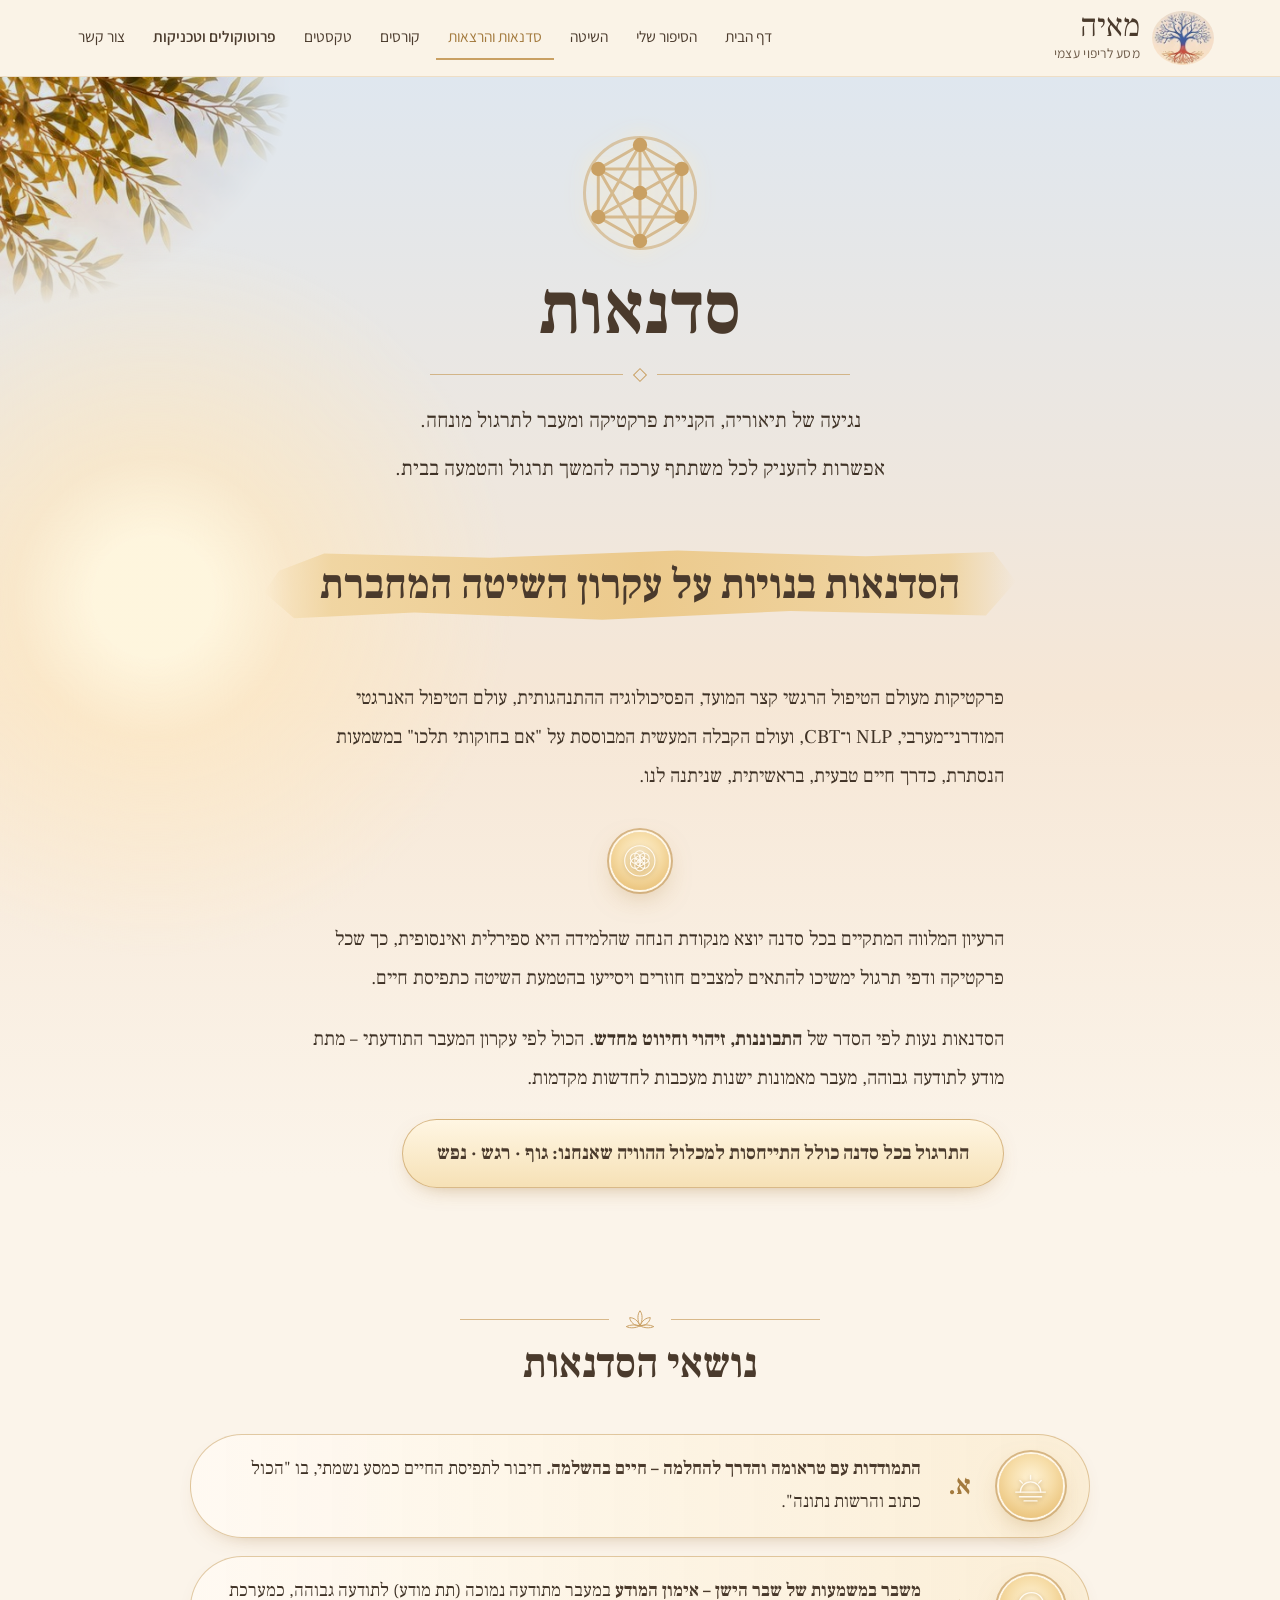
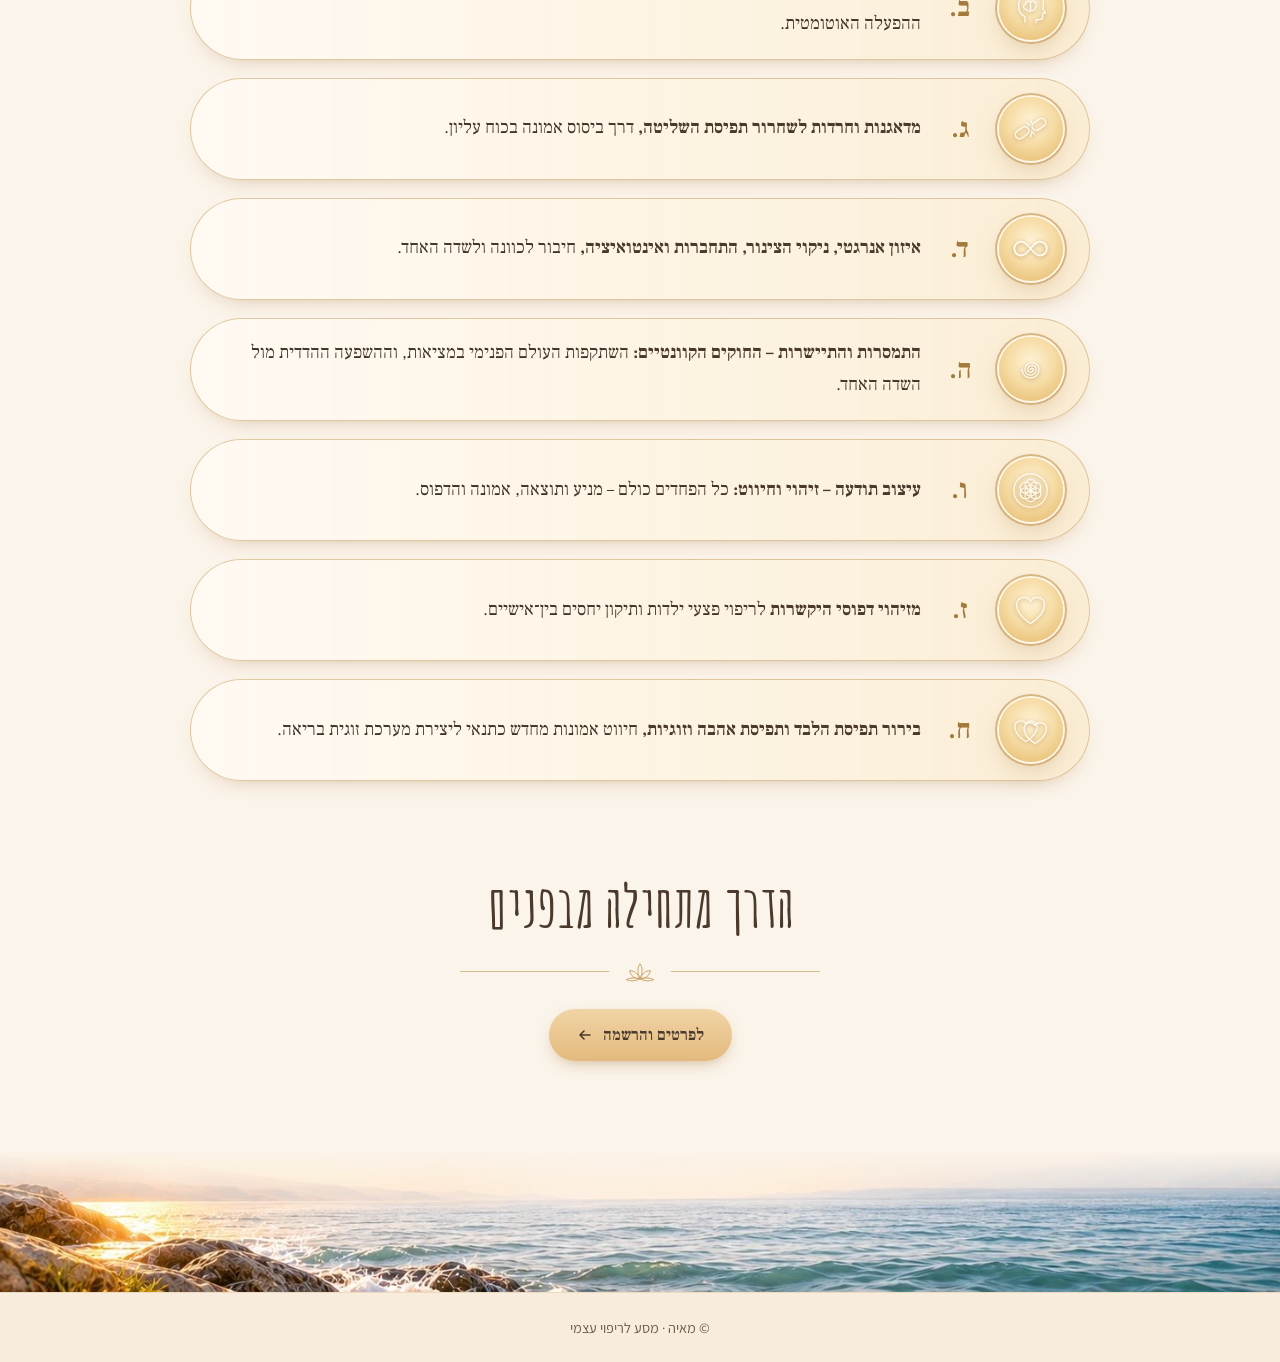
<file: workshops.html>
<!doctype html>
<html lang="he" dir="rtl">
<head>
<meta charset="utf-8">
<meta name="viewport" content="width=device-width, initial-scale=1, viewport-fit=cover">
<meta name="description" content="סדנאות – מאיה, מסע לריפוי עצמי. סדנאות הבנויות על עקרון השיטה המחברת: התבוננות, זיהוי וחיווט מחדש.">
<link rel="icon" href="img/logo.jpg">
<title>סדנאות | מאיה</title>
<link rel="preconnect" href="https://fonts.googleapis.com">
<link rel="preconnect" href="https://fonts.gstatic.com" crossorigin>
<link rel="stylesheet" href="https://fonts.googleapis.com/css2?family=Frank+Ruhl+Libre:wght@300;400;500;700&family=Assistant:wght@300;400;600&family=Amatic+SC:wght@400;700&display=swap">
<link rel="stylesheet" href="styles.css">
<style>
body{margin:0}img{max-width:100%}[hidden]{display:none!important}
.topics{list-style:none;padding:0;margin:44px auto 0;max-width:900px;display:flex;flex-direction:column;gap:18px}
.topic{display:grid;grid-template-columns:auto auto 1fr;align-items:center;gap:20px;padding:18px 26px;border-radius:999px;
  background:linear-gradient(90deg,color-mix(in srgb,var(--white) 90%,transparent),#fbeed6);border:1px solid color-mix(in srgb,var(--gold) 55%,transparent);
  box-shadow:0 10px 26px -20px rgba(150,100,40,.8)}
.topic .medal{--s:64px}
.topic .letter{font-family:var(--f-display);font-weight:700;font-size:1.7rem;color:var(--gold-deep);min-width:1.4em;text-align:center}
.topic p{font-size:1.14rem!important;line-height:1.8!important;min-width:0}
.topic p b{color:var(--ink)}
.intro-lines{text-align:center;max-width:56ch;margin-inline:auto}
.intro-lines p + p{margin-top:.3em!important}
.intro-lines p{font-size:1.3rem!important}
@media (max-width:700px){
  .topic{grid-template-columns:auto 1fr;border-radius:26px;padding:18px 20px;gap:12px 16px}
  .topic .letter{grid-row:1;grid-column:2;text-align:start}
  .topic .medal{grid-row:1 / span 2;align-self:start;--s:56px}
  .topic p{grid-column:2}
}
</style>
</head>
<body>

<svg width="0" height="0" style="position:absolute" aria-hidden="true">
  <symbol id="lotus" viewBox="0 0 48 32" fill="none" stroke="currentColor" stroke-width="1.4" stroke-linejoin="round">
    <path d="M24 4c4 5 4 14 0 22-4-8-4-17 0-22Z"/><path d="M24 26c-3-8-9-12-15-12 1 7 7 12 15 12Z"/><path d="M24 26c3-8 9-12 15-12-1 7-7 12-15 12Z"/><path d="M24 26c-6-2-14-2-20 1 6 3 14 2 20-1Zm0 0c6-2 14-2 20 1-6 3-14 2-20-1Z"/>
  </symbol>
  <symbol id="arrow" viewBox="0 0 16 16" fill="none" stroke="currentColor" stroke-width="1.6" stroke-linecap="round" stroke-linejoin="round"><path d="M13 8H3m4-4L3 8l4 4"/></symbol>
  <symbol id="flower" viewBox="0 0 40 40" fill="none" stroke="currentColor" stroke-width="1.3">
    <circle cx="20" cy="20" r="18"/><circle cx="20" cy="20" r="6"/><circle cx="20" cy="14" r="6"/><circle cx="20" cy="26" r="6"/><circle cx="14.8" cy="17" r="6"/><circle cx="25.2" cy="17" r="6"/><circle cx="14.8" cy="23" r="6"/><circle cx="25.2" cy="23" r="6"/>
  </symbol>
  <symbol id="infinity" viewBox="0 0 32 32" fill="none" stroke="currentColor" stroke-width="1.6"><path d="M16 16c-3-4-5-6-8-6a6 6 0 0 0 0 12c3 0 5-2 8-6Zm0 0c3 4 5 6 8 6a6 6 0 0 0 0-12c-3 0-5 2-8 6Z"/></symbol>
  <symbol id="metatron" viewBox="0 0 40 40" fill="none" stroke="currentColor" stroke-width="1"><path d="M20.0 4.0L33.9 12.0 M20.0 4.0L33.9 28.0 M20.0 4.0L20.0 36.0 M20.0 4.0L6.1 28.0 M20.0 4.0L6.1 12.0 M20.0 4.0L20.0 20.0 M33.9 12.0L33.9 28.0 M33.9 12.0L20.0 36.0 M33.9 12.0L6.1 28.0 M33.9 12.0L6.1 12.0 M33.9 12.0L20.0 20.0 M33.9 28.0L20.0 36.0 M33.9 28.0L6.1 28.0 M33.9 28.0L6.1 12.0 M33.9 28.0L20.0 20.0 M20.0 36.0L6.1 28.0 M20.0 36.0L6.1 12.0 M20.0 36.0L20.0 20.0 M6.1 28.0L6.1 12.0 M6.1 28.0L20.0 20.0 M6.1 12.0L20.0 20.0" opacity=".65"/><circle cx="20" cy="20" r="18.5" opacity=".5"/><g fill="currentColor" stroke="none"><circle cx="20.0" cy="4.0" r="2.4"/><circle cx="33.9" cy="12.0" r="2.4"/><circle cx="33.9" cy="28.0" r="2.4"/><circle cx="20.0" cy="36.0" r="2.4"/><circle cx="6.1" cy="28.0" r="2.4"/><circle cx="6.1" cy="12.0" r="2.4"/><circle cx="20.0" cy="20.0" r="2.4"/></g></symbol>
  <symbol id="sunrise" viewBox="0 0 40 40" fill="none" stroke="currentColor" stroke-width="1.4" stroke-linecap="round"><path d="M9 26a11 11 0 0 1 22 0"/><path d="M20 8v4M8.5 13.5l2.8 2.8M31.5 13.5l-2.8 2.8M4 26h32M8 31h24M13 35.5h14"/></symbol>
  <symbol id="head" viewBox="0 0 40 40" fill="none" stroke="currentColor" stroke-width="1.4" stroke-linecap="round" stroke-linejoin="round"><path d="M14 36v-6c-4-2-7-6-7-12C7 10 13 4 21 4s13 6 13 13c0 2-.5 3-1 4l3 5h-3v4a3 3 0 0 1-3 3h-4v3"/><path d="M15 16a3 3 0 0 1 5-2 3 3 0 0 1 5 1 3 3 0 0 1 0 5 3 3 0 0 1-4 3 3 3 0 0 1-5-1 3 3 0 0 1-1-6Z"/><path d="M20 14v9"/></symbol>
  <symbol id="chain" viewBox="0 0 40 40" fill="none" stroke="currentColor" stroke-width="1.5" stroke-linecap="round"><rect x="3" y="20" width="16" height="9" rx="4.5" transform="rotate(-35 11 24.5)"/><rect x="21" y="11" width="16" height="9" rx="4.5" transform="rotate(-35 29 15.5)"/><path d="M19 17l-3-3M21 23l3 3M20 15l1-4M21 25l-1 4"/></symbol>
  <symbol id="spiral" viewBox="0 0 40 40" fill="none" stroke="currentColor" stroke-width="1.5" stroke-linecap="round"><path d="M20 20c0-2 3-2 3 0 0 4-6 4-6 0 0-6 9-6 9 0 0 8-12 8-12 0 0-10 15-10 15 0 0 12-18 12-18 0"/></symbol>
  <symbol id="heart" viewBox="0 0 40 40" fill="none" stroke="currentColor" stroke-width="1.5" stroke-linejoin="round"><path d="M20 34S5 25 5 14a8 8 0 0 1 15-4 8 8 0 0 1 15 4c0 11-15 20-15 20Z"/></symbol>
  <symbol id="hearts" viewBox="0 0 40 40" fill="none" stroke="currentColor" stroke-width="1.4" stroke-linejoin="round"><path d="M15 32S3 25 3 16a6.5 6.5 0 0 1 12-3.4A6.5 6.5 0 0 1 27 16c0 9-12 16-12 16Z"/><path d="M25 34s12-7 12-16a6.5 6.5 0 0 0-12-3.4A6.5 6.5 0 0 0 13 18c0 9 12 16 12 16Z"/></symbol>
</svg>

<header class="site-header">
  <div class="wrap">
    <a class="brand" href="index.html" aria-label="מאיה – דף הבית">
      <img src="img/logo.jpg" alt="">
      <span><b>מאיה</b><small>מסע לריפוי עצמי</small></span>
    </a>
    <button class="menu-btn" id="menu-btn" aria-expanded="false" aria-controls="nav">תפריט</button>
    <ul class="nav" id="nav">
      <li><a href="index.html">דף הבית</a></li>
      <li><a href="index.html#about">הסיפור שלי</a></li>
      <li><a href="method.html">השיטה</a></li>
      <li><a href="workshops.html" aria-current="page">סדנאות והרצאות</a></li>
      <li><a href="index.html#space">קורסים</a></li>
      <li><a href="index.html#space">טקסטים</a></li>
      <li class="accent"><a href="method.html#principles">פרוטוקולים וטכניקות</a></li>
      <li><a href="index.html#contact">צור קשר</a></li>
    </ul>
  </div>
</header>

<main class="method">
  <img class="leaf-branch" src="img/method-branch.jpg" alt="">

  <div class="col">
    <div class="m-hero">
      <svg class="sefirot-top" viewBox="0 0 40 40" aria-hidden="true"><use href="#metatron"/></svg>
      <h1>סדנאות</h1>
      <div class="diamond-rule" aria-hidden="true"><i></i></div>
    </div>
    <div class="intro-lines">
      <p>נגיעה של תיאוריה, הקניית פרקטיקה ומעבר לתרגול מונחה.</p>
      <p>אפשרות להעניק לכל משתתף ערכה להמשך תרגול והטמעה בבית.</p>
    </div>
  </div>

  <section class="m-block">
    <div class="wide">
      <div class="center"><h2 class="brush">הסדנאות בנויות על עקרון השיטה המחברת</h2></div>
      <div class="col" style="margin-top:26px">
        <p>פרקטיקות מעולם הטיפול הרגשי קצר המועד, הפסיכולוגיה ההתנהגותית, עולם הטיפול האנרגטי המודרני־מערבי, NLP ו־CBT, ועולם הקבלה המעשית המבוססת על "אם בחוקותי תלכו" במשמעות הנסתרת, כדרך חיים טבעית, בראשיתית, שניתנה לנו.</p>
        <div class="verse" style="margin-top:36px"><span class="medal" style="--s:58px"><svg><use href="#flower"/></svg></span></div>
        <p style="margin-top:30px">הרעיון המלווה המתקיים בכל סדנה יוצא מנקודת הנחה שהלמידה היא ספירלית ואינסופית, כך שכל פרקטיקה ודפי תרגול ימשיכו להתאים למצבים חוזרים ויסייעו בהטמעת השיטה כתפיסת חיים.</p>
        <p>הסדנאות נעות לפי הסדר של <b>התבוננות, זיהוי וחיווט מחדש</b>. הכול לפי עקרון המעבר התודעתי – מתת מודע לתודעה גבוהה, מעבר מאמונות ישנות מעכבות לחדשות מקדמות.</p>
        <p class="banner-pill">התרגול בכל סדנה כולל התייחסות למכלול ההוויה שאנחנו: גוף · רגש · נפש</p>
      </div>
    </div>
  </section>

  <section class="m-block" id="topics">
    <div class="wide">
      <div class="lotus-rule" aria-hidden="true"><svg><use href="#lotus"/></svg></div>
      <h2>נושאי הסדנאות</h2>
      <ol class="topics">
        <li class="topic"><span class="medal"><svg><use href="#sunrise"/></svg></span><span class="letter">א.</span>
          <p><b>התמודדות עם טראומה והדרך להחלמה – חיים בהשלמה.</b> חיבור לתפיסת החיים כמסע נשמתי, בו "הכול כתוב והרשות נתונה".</p></li>
        <li class="topic"><span class="medal"><svg><use href="#head"/></svg></span><span class="letter">ב.</span>
          <p><b>משבר במשמעות של שבר הישן – אימון המודע</b> במעבר מתודעה נמוכה (תת מודע) לתודעה גבוהה, כמערכת ההפעלה האוטומטית.</p></li>
        <li class="topic"><span class="medal"><svg><use href="#chain"/></svg></span><span class="letter">ג.</span>
          <p><b>מדאגנות וחרדות לשחרור תפיסת השליטה,</b> דרך ביסוס אמונה בכוח עליון.</p></li>
        <li class="topic"><span class="medal"><svg viewBox="0 0 32 32"><use href="#infinity"/></svg></span><span class="letter">ד.</span>
          <p><b>איזון אנרגטי, ניקוי הצינור, התחברות ואינטואיציה,</b> חיבור לכוונה ולשדה האחד.</p></li>
        <li class="topic"><span class="medal"><svg><use href="#spiral"/></svg></span><span class="letter">ה.</span>
          <p><b>התמסרות והתיישרות – החוקים הקוונטיים:</b> השתקפות העולם הפנימי במציאות, וההשפעה ההדדית מול השדה האחד.</p></li>
        <li class="topic"><span class="medal"><svg><use href="#flower"/></svg></span><span class="letter">ו.</span>
          <p><b>עיצוב תודעה – זיהוי וחיווט:</b> כל הפחדים כולם – מניע ותוצאה, אמונה והדפוס.</p></li>
        <li class="topic"><span class="medal"><svg><use href="#heart"/></svg></span><span class="letter">ז.</span>
          <p><b>מזיהוי דפוסי היקשרות</b> לריפוי פצעי ילדות ותיקון יחסים בין־אישיים.</p></li>
        <li class="topic"><span class="medal"><svg><use href="#hearts"/></svg></span><span class="letter">ח.</span>
          <p><b>בירור תפיסת הלבד ותפיסת אהבה וזוגיות,</b> חיווט אמונות מחדש כתנאי ליצירת מערכת זוגית בריאה.</p></li>
      </ol>
    </div>
  </section>

  <div class="m-cta">
    <h2>הדרך מתחילה מבפנים</h2>
    <div class="lotus-rule" aria-hidden="true"><svg><use href="#lotus"/></svg></div>
    <a class="btn btn-solid" href="index.html#contact">לפרטים והרשמה <svg><use href="#arrow"/></svg></a>
  </div>
  <div class="sea" aria-hidden="true"></div>
</main>

<footer><div class="wrap">© מאיה · מסע לריפוי עצמי</div></footer>
<script>
const btn=document.getElementById('menu-btn'),nav=document.getElementById('nav');
btn.addEventListener('click',()=>{const o=nav.classList.toggle('open');btn.setAttribute('aria-expanded',o)});
nav.addEventListener('click',e=>{if(e.target.closest('a')){nav.classList.remove('open');btn.setAttribute('aria-expanded','false')}});
</script>
</body>
</html>
</file>
<file: styles.css>
/* Layout: warm sunrise single-theme page, RTL. Wide photo bands with soft wave edges, a centered card grid, a closing landscape band. */
:root{
  --sand:#f8ecdd;        /* page ground */
  --cream:#fbf4ea;       /* card / band fill */
  --peach:#f3d9b8;       /* sunrise tint */
  --gold:#c9a063;        /* lines, icons, outlines */
  --gold-deep:#a37a3e;   /* button text, hover */
  --ink:#4a3a2c;         /* headings */
  --ink-soft:#6c5a48;    /* body */
  --white:#fffaf3;
  --f-display:"Frank Ruhl Libre","David Libre",Georgia,serif;
  --f-body:"Assistant","Heebo",system-ui,sans-serif;
  --f-hand:"Amatic SC","Frank Ruhl Libre",serif;
  --gutter-l:max(16px, env(safe-area-inset-left,0px));
  --gutter-r:max(16px, env(safe-area-inset-right,0px));
  color-scheme:light;
}
*{box-sizing:border-box}
html{scroll-behavior:smooth}
@media (prefers-reduced-motion:reduce){html{scroll-behavior:auto}*{animation:none!important;transition:none!important}}
body{background:var(--sand);color:var(--ink-soft);font-family:var(--f-body);font-size:17px;line-height:1.75;direction:rtl}
h1,h2,h3{font-family:var(--f-display);color:var(--ink);font-weight:400;margin:0;text-wrap:balance}
p{margin:0}
a{color:inherit}
:focus-visible{outline:2px solid var(--gold-deep);outline-offset:3px;border-radius:4px}
.wrap{max-width:1180px;margin-inline:auto;padding-left:var(--gutter-l);padding-right:var(--gutter-r)}

/* ---------- header ---------- */
body::before{content:"";position:fixed;inset:0 0 auto;height:env(safe-area-inset-top,0px);z-index:10;background:var(--cream)}
.site-header{position:sticky;top:env(safe-area-inset-top,0px);z-index:9;background:color-mix(in srgb,var(--cream) 82%,transparent);backdrop-filter:blur(10px);-webkit-backdrop-filter:blur(10px);border-bottom:1px solid color-mix(in srgb,var(--gold) 25%,transparent)}
.site-header .wrap{display:flex;align-items:center;justify-content:space-between;gap:24px;padding-block:10px}
.brand{display:flex;align-items:center;gap:12px;text-decoration:none}
.brand img{width:62px;height:auto;mix-blend-mode:multiply;border-radius:50%}
.brand b{display:block;font-family:var(--f-display);font-weight:400;font-size:2rem;line-height:1;color:var(--ink)}
.brand small{display:block;font-size:.85rem;color:var(--ink-soft);letter-spacing:.02em}
.nav{display:flex;gap:4px;flex-wrap:wrap;list-style:none;margin:0;padding:0}
.nav a{display:block;padding:8px 12px;text-decoration:none;font-size:.97rem;color:var(--ink);border-bottom:2px solid transparent;transition:border-color .2s,color .2s}
.nav a:hover{color:var(--gold-deep)}
.nav a[aria-current="page"]{border-bottom-color:var(--gold);color:var(--gold-deep)}
.nav .accent a{font-weight:600}
.menu-btn{display:none;background:none;border:1px solid var(--gold);color:var(--ink);border-radius:999px;padding:6px 16px;font:inherit;cursor:pointer}

@media (max-width:1080px){
  .menu-btn{display:inline-block}
  .nav{display:none;position:absolute;inset-inline:0;top:100%;flex-direction:column;background:var(--cream);padding:8px var(--gutter-r) 16px var(--gutter-l);border-bottom:1px solid color-mix(in srgb,var(--gold) 30%,transparent)}
  .nav.open{display:flex}
  .nav a{padding:12px 4px;border-bottom:1px solid color-mix(in srgb,var(--gold) 18%,transparent)}
}

/* ---------- shared bits ---------- */
.wave{display:block;width:100%;height:60px;position:absolute;bottom:-1px;inset-inline:0;color:var(--cream)}
.divider{display:flex;align-items:center;gap:14px;color:var(--gold);width:min(320px,80%)}
.divider::before,.divider::after{content:"";flex:1;height:1px;background:currentColor;opacity:.7}
.divider svg{width:30px;height:20px;flex:none}
.heart-rule{display:flex;align-items:center;gap:14px;color:var(--gold);width:min(300px,70%)}
.heart-rule::before,.heart-rule::after{content:"";flex:1;height:1.5px;background:currentColor;opacity:.85}
.heart-rule svg{width:22px;height:20px;flex:none}
.btn{display:inline-flex;align-items:center;gap:10px;text-decoration:none;border-radius:999px;padding:12px 28px;font-weight:600;font-size:1.02rem;transition:transform .2s,background .2s,box-shadow .2s}
.btn svg{width:16px;height:16px}
.btn-solid{background:linear-gradient(180deg,#f1d4a6,#e3b97d);color:var(--ink);box-shadow:0 6px 18px -8px rgba(150,100,40,.6)}
.btn-solid:hover{transform:translateY(-2px)}
.btn-line{border:1px solid var(--gold);color:var(--gold-deep);background:transparent;padding:9px 26px}
.btn-line:hover{background:var(--white)}
.brush-line{position:relative;display:inline-block;padding:12px 54px;font-family:var(--f-display);font-weight:700;color:var(--ink);line-height:1.3;isolation:isolate;text-wrap:balance}
.brush-line::before{content:"";position:absolute;inset:2px 0;z-index:-1;
  background:linear-gradient(90deg,transparent 0,#f2dcae 9%,#ebc57f 50%,#f2dcae 91%,transparent 100%);
  clip-path:polygon(2% 30%,8% 6%,30% 12%,55% 2%,80% 10%,97% 4%,100% 45%,96% 92%,70% 86%,45% 98%,20% 88%,4% 96%,0 60%);opacity:.85}

/* ---------- home hero: the designed banner image ---------- */
.sr-only{position:absolute;width:1px;height:1px;overflow:hidden;clip-path:inset(50%);white-space:nowrap}
.home-hero{background:#f3dcb8;line-height:0}
.home-hero-img{display:block;width:100%;height:auto;max-height:calc(100vh - 80px);object-fit:cover;object-position:center 40%}

/* ---------- story banner: portrait image, title above its heart line ---------- */
.story-teaser{background:var(--cream)}
.story-banner{position:relative;display:block;max-width:1440px;margin-inline:auto;container-type:inline-size;text-decoration:none;color:inherit;line-height:0}
.story-banner img{display:block;width:100%;height:auto}
.story-title{position:absolute;left:73.8%;top:39%;transform:translate(-50%,-50%);font-family:var(--f-display);font-weight:400;
  font-size:clamp(1.4rem,5.4cqw,4.2rem);line-height:1.1;color:var(--ink);white-space:nowrap}
.story-btn{position:absolute;left:73.8%;top:56%;transform:translate(-50%,-50%);line-height:1.4;background:rgba(255,250,243,.6)}
.story-banner:hover .story-btn{background:var(--white)}

/* ---------- method circle (image already carries its gold ring) ---------- */
.method-teaser{display:flex;flex-direction:column;align-items:center;gap:18px;padding-block:56px 40px;background:var(--cream)}
.method-circle{display:block;width:min(500px,90vw);aspect-ratio:1;filter:drop-shadow(0 18px 30px rgba(120,80,30,.35));transition:transform .35s}
.method-circle:hover{transform:scale(1.02)}
.method-circle img{width:100%;height:100%;display:block;clip-path:circle(47.4% at 49.3% 48.4%)}

/* ---------- space / cards ---------- */
.space{padding-block:40px 80px;background:linear-gradient(180deg,var(--cream),var(--sand))}
.section-title{display:flex;align-items:center;gap:22px;justify-content:center;margin-bottom:36px}
.section-title::before,.section-title::after{content:"";flex:1;max-width:260px;height:1px;background:var(--gold);opacity:.6}
.section-title h2{font-size:clamp(1.7rem,3.2vw,2.3rem)}
.cards{display:grid;grid-template-columns:repeat(4,minmax(0,1fr));gap:20px;list-style:none;margin:0;padding:0}
.card{background:var(--cream);border-radius:20px;overflow:hidden;display:flex;flex-direction:column;box-shadow:0 14px 34px -22px rgba(120,80,30,.55);transition:transform .25s,box-shadow .25s}
.card:hover{transform:translateY(-4px);box-shadow:0 20px 40px -22px rgba(120,80,30,.6)}
.card-img{position:relative;aspect-ratio:234/130}
.card-img img{width:100%;height:100%;object-fit:cover;display:block}
.card-img::after{content:"";position:absolute;inset:auto -10% -40px -10%;height:70px;background:var(--cream);border-radius:50% 50% 0 0}
.card-body{position:relative;display:flex;flex-direction:column;align-items:center;text-align:center;gap:6px;padding:0 18px 24px;flex:1}
.card-icon{width:30px;height:30px;color:var(--gold);margin-top:-6px}
.card h3{font-size:1.4rem;font-weight:500}
.card p{font-size:.98rem;line-height:1.5}
.card .btn{margin-top:auto;padding:7px 22px;font-size:.95rem;font-weight:400}
.card-body .spacer{height:10px}
.card.featured{outline:1px solid color-mix(in srgb,var(--gold) 55%,transparent)}

/* ---------- closing ---------- */
.closing{position:relative;overflow:hidden;background:
  radial-gradient(circle at 78% 72%, #fff3d6 0 4%, transparent 18%),
  linear-gradient(180deg,#f6e3c9 0%,#f0cfa2 70%,#d9ad73 100%)}
.closing-tree{position:absolute;inset-block:0;inset-inline-end:0;height:100%;width:auto;max-width:40%;object-fit:cover;object-position:left;
  -webkit-mask-image:linear-gradient(to right,#000 70%,transparent);mask-image:linear-gradient(to right,#000 70%,transparent)}
.closing .wrap{position:relative;text-align:center;display:flex;flex-direction:column;align-items:center;gap:20px;padding-block:90px 110px}
.closing h2{font-family:var(--f-hand);font-weight:700;font-size:clamp(2.8rem,6vw,4.2rem);line-height:1;color:var(--ink)}
.closing p{font-size:1.2rem;color:var(--ink);max-width:30ch}
.closing .wave{top:-1px;bottom:auto;transform:scaleY(-1);color:var(--sand)}

/* ---------- contact ---------- */
.contact{background:var(--cream);padding-block:64px}
.contact .wrap{display:grid;grid-template-columns:1fr 1.2fr;gap:48px;align-items:start}
.contact h2{font-size:clamp(1.9rem,3.4vw,2.5rem);margin-bottom:12px}
form{display:grid;grid-template-columns:1fr 1fr;gap:14px}
label{display:flex;flex-direction:column;gap:4px;font-size:.92rem;color:var(--ink)}
label.full{grid-column:1/-1}
input,textarea,select{font:inherit;color:var(--ink);background:var(--white);border:1px solid color-mix(in srgb,var(--gold) 45%,transparent);border-radius:12px;padding:10px 14px}
textarea{min-height:110px;resize:vertical}
form{position:relative}
form .btn[disabled]{opacity:.6;cursor:wait}
form .btn{grid-column:1/-1;justify-self:start;border:0;cursor:pointer;font-family:inherit}
.form-note{grid-column:1/-1;font-size:.95rem;color:var(--gold-deep)}
footer{background:var(--sand);text-align:center;font-size:.9rem;padding-block:22px;color:var(--ink-soft);border-top:1px solid color-mix(in srgb,var(--gold) 25%,transparent)}

/* ---------- responsive ---------- */
@media (max-width:980px){
  .cards{grid-template-columns:repeat(2,minmax(0,1fr))}
}
@media (max-width:760px){
  .home-hero-img{aspect-ratio:1010/941;object-position:center 40%;max-height:none}
  .story-btn{padding:5px 14px;font-size:.85rem}
  .contact .wrap{grid-template-columns:1fr;gap:24px}
  .closing-tree{max-width:60%;opacity:.55}
}
@media (max-width:520px){
  .cards{grid-template-columns:1fr}
  form{grid-template-columns:1fr}
  .brand img{width:48px}
  .brand b{font-size:1.6rem}
}

/* ================= content pages (method, workshops) ================= */
/* Method page: one calm reading column on a sunrise sky, golden circles as the only ornament. */
:root{
  --sky-top:#dfe7ef;
  --sky-mid:#f6e7d6;
  --gold-hi:#fff3d6;
  --gold-mid:#ebc57f;
  --brush:#efd29a;
  --read:#3f3226;
}
.method{background:
  radial-gradient(circle at 12% 520px, rgba(255,246,222,.95) 0 60px, rgba(255,232,190,.55) 140px, transparent 360px),
  linear-gradient(180deg,var(--sky-top) 0,var(--sky-mid) 620px,var(--cream) 1100px,var(--cream) 100%);
  color:var(--read);font-family:var(--f-display);position:relative;overflow:hidden}
.method .col{max-width:760px;margin-inline:auto;padding-left:var(--gutter-l);padding-right:var(--gutter-r)}
.method .wide{max-width:1120px;margin-inline:auto;padding-left:var(--gutter-l);padding-right:var(--gutter-r)}
.method p{font-size:1.22rem;line-height:2;margin:0}
.method p + p{margin-top:1.1em}
.leaf-branch{position:absolute;top:0;inset-inline-end:0;width:min(300px,42vw);pointer-events:none;mix-blend-mode:multiply;-webkit-mask-image:radial-gradient(130% 120% at 0 0,#000 45%,transparent 75%);mask-image:radial-gradient(130% 120% at 0 0,#000 45%,transparent 75%)}

.m-hero{text-align:center;padding-block:56px 20px;display:flex;flex-direction:column;align-items:center;gap:18px}
.sefirot-top{width:120px;height:auto;color:var(--gold);filter:drop-shadow(0 0 10px rgba(255,236,190,.9))}
.m-hero h1{font-weight:700;font-size:clamp(2.6rem,7vw,4.6rem);line-height:1.1;color:var(--ink)}
.diamond-rule{display:flex;align-items:center;gap:12px;color:var(--gold);width:min(420px,80%)}
.diamond-rule::before,.diamond-rule::after{content:"";flex:1;height:1px;background:currentColor;opacity:.7}
.diamond-rule i{width:10px;height:10px;border:1.5px solid currentColor;transform:rotate(45deg)}
.m-hero .lead{max-width:36ch;font-size:1.32rem}

.verse{margin:44px auto 0;text-align:center;max-width:620px;display:flex;flex-direction:column;align-items:center;gap:14px}
.verse blockquote{margin:0;font-size:clamp(1.3rem,2.6vw,1.6rem);line-height:1.9;color:var(--ink);font-weight:500}
.verse svg{width:40px;height:26px;color:var(--gold)}

.brush{position:relative;display:inline-block;padding:14px 56px;margin-inline:auto;font-weight:700;font-size:clamp(1.5rem,3.6vw,2.2rem);color:var(--ink);line-height:1.3;text-wrap:balance;text-align:center;isolation:isolate}
.brush::before{content:"";position:absolute;inset:4px 0;z-index:-1;
  background:linear-gradient(90deg,transparent 0,var(--brush) 9%,var(--gold-mid) 50%,var(--brush) 91%,transparent 100%);
  clip-path:polygon(2% 30%,8% 6%,30% 12%,55% 2%,80% 10%,97% 4%,100% 45%,96% 92%,70% 86%,45% 98%,20% 88%,4% 96%,0 60%);opacity:.85}
.center{text-align:center}
.method p.brush{font-size:clamp(1.4rem,3.4vw,2rem);line-height:1.4}

section.m-block{padding-block:56px}
.m-block h2{font-weight:700;font-size:clamp(1.8rem,4vw,2.6rem);line-height:1.25;text-align:center;color:var(--ink);margin-bottom:28px}

/* gold medallions */
.medal{--s:104px;width:var(--s);height:var(--s);flex:none;border-radius:50%;display:grid;place-items:center;
  background:radial-gradient(circle at 50% 38%,var(--gold-hi) 0,#f6dca6 45%,var(--gold-mid) 78%,var(--gold) 100%);
  box-shadow:0 0 0 2px #fff7e6,0 0 0 4px color-mix(in srgb,var(--gold) 70%,transparent),0 10px 30px -10px rgba(170,120,40,.6)}
.medal svg{width:58%;height:58%;color:#fffaf0;filter:drop-shadow(0 1px 2px rgba(150,100,30,.55))}

.pillars{display:grid;grid-template-columns:repeat(3,minmax(0,1fr));gap:0;margin-top:44px;list-style:none;padding:0}
.pillar{display:flex;flex-direction:column;align-items:center;text-align:center;gap:14px;padding:8px 28px 12px}
.pillar + .pillar{border-inline-start:1px solid color-mix(in srgb,var(--gold) 55%,transparent)}
.pillar h3{font-weight:700;font-size:2rem;color:var(--ink)}
.pillar h3 b{color:var(--gold-deep)}
.pillar p{font-size:1.15rem;line-height:1.9}

.triad{display:block;width:min(360px,100%);margin:36px auto 0}
.triad text{font-family:var(--f-display);font-size:15px;fill:var(--ink)}

.banner-pill{display:block;width:fit-content;max-width:100%;margin:40px auto;padding:14px 34px;border-radius:999px;text-align:center;
  font-weight:700;font-size:clamp(1.25rem,2.8vw,1.6rem);line-height:1.5;color:var(--ink);
  background:linear-gradient(180deg,#fff6e3,#f6e1b6);border:1px solid color-mix(in srgb,var(--gold) 70%,transparent);box-shadow:0 8px 24px -14px rgba(160,110,40,.7)}

.principles{display:grid;grid-template-columns:repeat(2,minmax(0,1fr));gap:22px;list-style:none;padding:0;margin:40px 0 0}
.principle{display:grid;grid-template-columns:auto 1fr;gap:18px;align-items:start;background:color-mix(in srgb,var(--white) 82%,transparent);
  border:1px solid color-mix(in srgb,var(--gold) 30%,transparent);border-radius:22px;padding:24px 24px 26px}
.principle .medal{--s:76px}
.principle h3{font-weight:700;font-size:1.32rem;line-height:1.4;color:var(--ink);margin-bottom:6px}
.principle h3 .letter{color:var(--gold-deep);margin-inline-end:6px}
.principle p{font-size:1.1rem!important;line-height:1.85!important;min-width:0}
.principle div{min-width:0}

.after{margin-top:48px}
.tools-note{display:block;margin:44px auto 0;max-width:820px;padding:16px 30px;border-radius:999px;text-align:center;font-size:1.15rem;line-height:1.7;color:var(--ink);
  background:linear-gradient(180deg,#fff8ea,#f5e3bd);border:1.5px solid var(--gold)}

.m-cta{text-align:center;padding-block:40px 90px;display:flex;flex-direction:column;align-items:center;gap:18px}
.m-cta h2{font-family:var(--f-hand);font-weight:700;font-size:clamp(2.6rem,6vw,3.6rem);line-height:1;color:var(--ink)}
.lotus-rule{display:flex;align-items:center;gap:14px;color:var(--gold);width:min(360px,80%);margin:8px auto}
.lotus-rule::before,.lotus-rule::after{content:"";flex:1;height:1px;background:currentColor;opacity:.7}
.lotus-rule svg{width:34px;height:22px}
.sea{height:clamp(90px,11vw,161px);background:url("img/method-sea.jpg") center bottom/cover no-repeat;-webkit-mask-image:linear-gradient(180deg,transparent,#000 40%);mask-image:linear-gradient(180deg,transparent,#000 40%)}

@media (max-width:860px){
  .principles{grid-template-columns:1fr}
}
@media (max-width:700px){
  .pillars{grid-template-columns:1fr;gap:34px}
  .pillar + .pillar{border-inline-start:0;border-top:1px solid color-mix(in srgb,var(--gold) 45%,transparent);padding-top:34px}
  .method p{font-size:1.12rem}
  .brush{padding:12px 28px}
  .banner-pill,.tools-note{border-radius:24px}
  .principle{grid-template-columns:1fr;justify-items:center;text-align:center}
}
</file>
